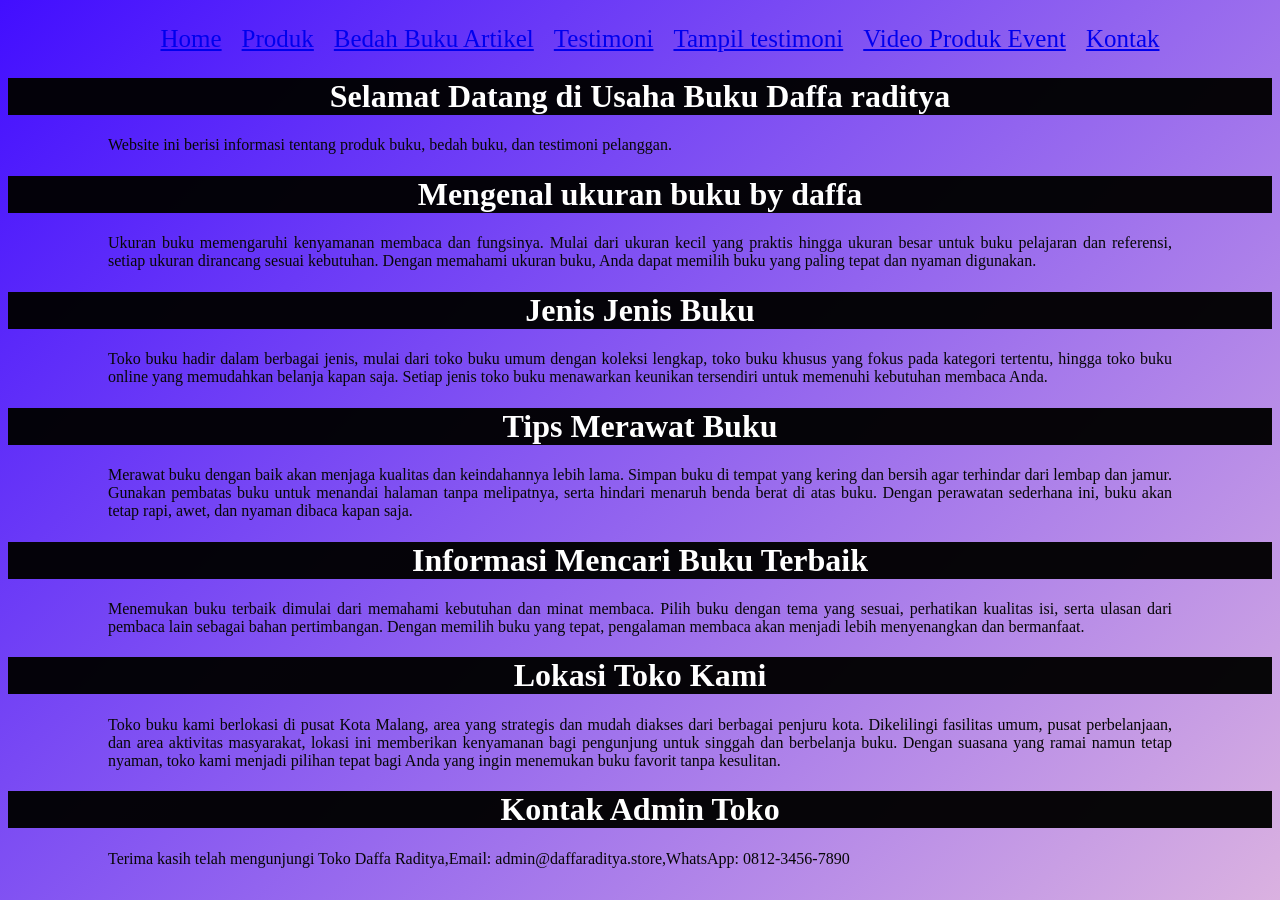
<file: Index.html>
<!DOCTYPE html>
<html lang="id">
<head>
<meta charset="UTF-8">
<meta name="viewport" content="width=device-width, initial-scale=1.0">
<title>Profile Usaha Buku Ferdyano</title>
<link rel ="stylesheet" href ="style.css"/>
<nav class="navbar">
  <ul>
   <li><a href="Index.html">Home</a></li>
    <li><a href="produk.html">Produk</a></li>
    <li><a href="Bedah Buku.html">Bedah Buku Artikel</a></li>
    <li><a href="Testimoni.html">Testimoni</a></li>
    <li><a href="Tampil Testimoni.html">Tampil testimoni</a></li>
    <li><a href="Video Produk Event.html">Video Produk Event</a></li>
    <li><a href="Kontak.html">Kontak</a></li>
  </ul>
</nav>
</head>
<body>
            <h1>Selamat Datang di Usaha Buku Daffa raditya</h1>
            <p>Website ini berisi informasi tentang produk buku, bedah buku, dan testimoni pelanggan.</p>
        <h1>Mengenal ukuran buku by daffa</h1>
        <p>Ukuran buku memengaruhi kenyamanan membaca dan fungsinya. Mulai dari ukuran kecil yang praktis hingga ukuran besar untuk buku pelajaran dan referensi, setiap ukuran dirancang sesuai kebutuhan. Dengan memahami ukuran buku, Anda dapat memilih buku yang paling tepat dan nyaman digunakan.  </p>
        <h1> Jenis Jenis Buku </h1>
        <p>Toko buku hadir dalam berbagai jenis, mulai dari toko buku umum dengan koleksi lengkap, toko buku khusus yang fokus pada kategori tertentu, hingga toko buku online yang memudahkan belanja kapan saja. Setiap jenis toko buku menawarkan keunikan tersendiri untuk memenuhi kebutuhan membaca Anda.  </p>
        <h1>Tips Merawat Buku</h1>
        <p>Merawat buku dengan baik akan menjaga kualitas dan keindahannya lebih lama. Simpan buku di tempat yang kering dan bersih agar terhindar dari lembap dan jamur. Gunakan pembatas buku untuk menandai halaman tanpa melipatnya, serta hindari menaruh benda berat di atas buku. Dengan perawatan sederhana ini, buku akan tetap rapi, awet, dan nyaman dibaca kapan saja.</p>
        <h1> Informasi Mencari Buku Terbaik </h1>
        <p>Menemukan buku terbaik dimulai dari memahami kebutuhan dan minat membaca. Pilih buku dengan tema yang sesuai, perhatikan kualitas isi, serta ulasan dari pembaca lain sebagai bahan pertimbangan. Dengan memilih buku yang tepat, pengalaman membaca akan menjadi lebih menyenangkan dan bermanfaat.</p>
        <h1>Lokasi Toko Kami</h1>
        <p>Toko buku kami berlokasi di pusat Kota Malang, area yang strategis dan mudah diakses dari berbagai penjuru kota. Dikelilingi fasilitas umum, pusat perbelanjaan, dan area aktivitas masyarakat, lokasi ini memberikan kenyamanan bagi pengunjung untuk singgah dan berbelanja buku. Dengan suasana yang ramai namun tetap nyaman, toko kami menjadi pilihan tepat bagi Anda yang ingin menemukan buku favorit tanpa kesulitan.</p>
        <h1>Kontak Admin Toko</h1>
        <p>Terima kasih telah mengunjungi Toko Daffa Raditya,Email: admin@daffaraditya.store,WhatsApp: 0812-3456-7890                        </p>
        </body>
        </html>
</file>
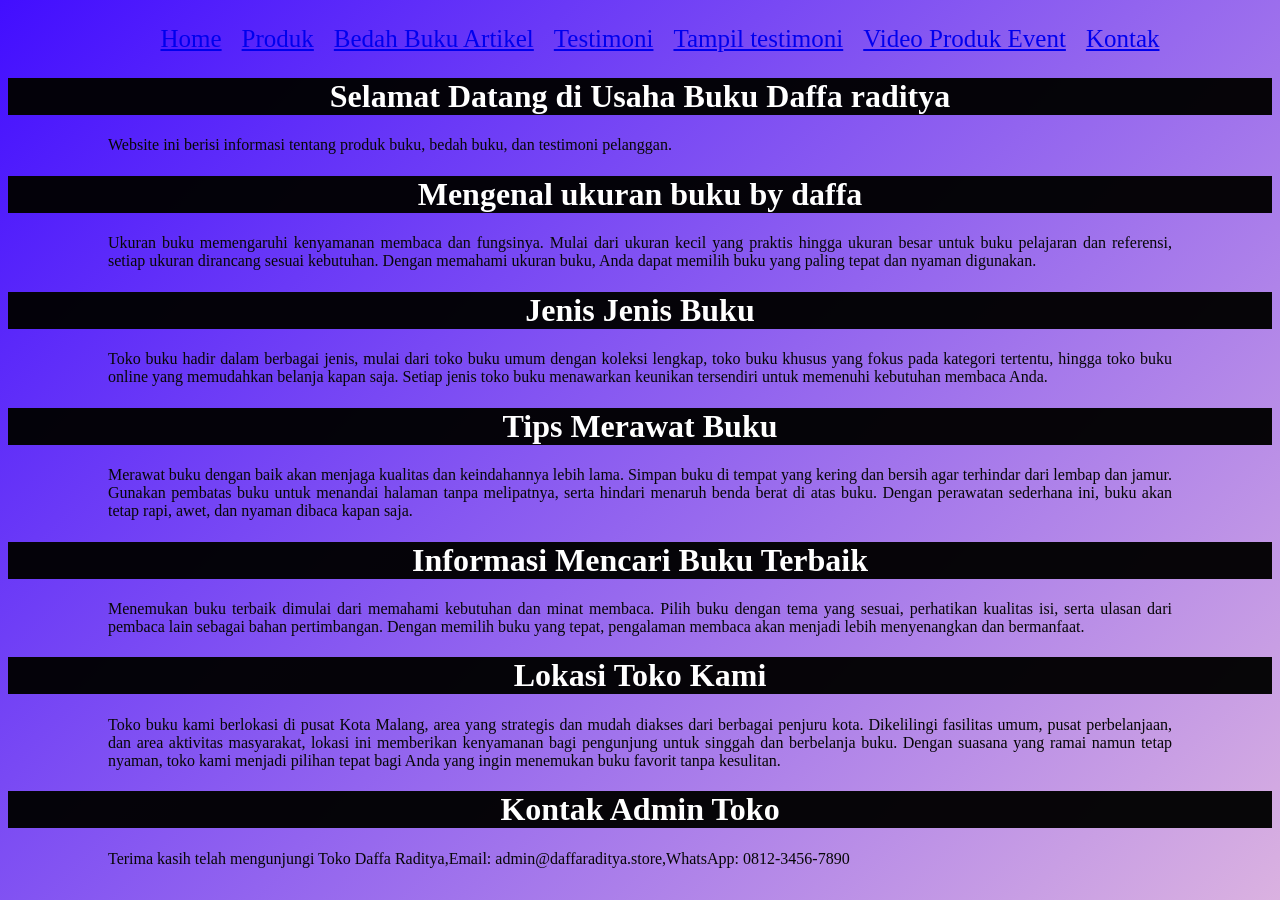
<file: index.html>
<!DOCTYPE html>
<html lang="id">
<head>
<meta charset="UTF-8">
<meta name="viewport" content="width=device-width, initial-scale=1.0">
<title>Profile Usaha Buku Ferdyano</title>
<link rel ="stylesheet" href ="style.css"/>
<nav class="navbar">
  <ul>
   <li><a href="index.html">Home</a></li>
    <li><a href="produk.html">Produk</a></li>
    <li><a href="Bedah Buku.html">Bedah Buku Artikel</a></li>
    <li><a href="Testimoni.html">Testimoni</a></li>
    <li><a href="Tampil Testimoni.html">Tampil testimoni</a></li>
    <li><a href="Video Produk Event.html">Video Produk Event</a></li>
    <li><a href="Kontak.html">Kontak</a></li>
  </ul>
</nav>
</head>
<body>
            <h1>Selamat Datang di Usaha Buku Daffa raditya</h1>
            <p>Website ini berisi informasi tentang produk buku, bedah buku, dan testimoni pelanggan.</p>
        <h1>Mengenal ukuran buku by daffa</h1>
        <p>Ukuran buku memengaruhi kenyamanan membaca dan fungsinya. Mulai dari ukuran kecil yang praktis hingga ukuran besar untuk buku pelajaran dan referensi, setiap ukuran dirancang sesuai kebutuhan. Dengan memahami ukuran buku, Anda dapat memilih buku yang paling tepat dan nyaman digunakan.  </p>
        <h1> Jenis Jenis Buku </h1>
        <p>Toko buku hadir dalam berbagai jenis, mulai dari toko buku umum dengan koleksi lengkap, toko buku khusus yang fokus pada kategori tertentu, hingga toko buku online yang memudahkan belanja kapan saja. Setiap jenis toko buku menawarkan keunikan tersendiri untuk memenuhi kebutuhan membaca Anda.  </p>
        <h1>Tips Merawat Buku</h1>
        <p>Merawat buku dengan baik akan menjaga kualitas dan keindahannya lebih lama. Simpan buku di tempat yang kering dan bersih agar terhindar dari lembap dan jamur. Gunakan pembatas buku untuk menandai halaman tanpa melipatnya, serta hindari menaruh benda berat di atas buku. Dengan perawatan sederhana ini, buku akan tetap rapi, awet, dan nyaman dibaca kapan saja.</p>
        <h1> Informasi Mencari Buku Terbaik </h1>
        <p>Menemukan buku terbaik dimulai dari memahami kebutuhan dan minat membaca. Pilih buku dengan tema yang sesuai, perhatikan kualitas isi, serta ulasan dari pembaca lain sebagai bahan pertimbangan. Dengan memilih buku yang tepat, pengalaman membaca akan menjadi lebih menyenangkan dan bermanfaat.</p>
        <h1>Lokasi Toko Kami</h1>
        <p>Toko buku kami berlokasi di pusat Kota Malang, area yang strategis dan mudah diakses dari berbagai penjuru kota. Dikelilingi fasilitas umum, pusat perbelanjaan, dan area aktivitas masyarakat, lokasi ini memberikan kenyamanan bagi pengunjung untuk singgah dan berbelanja buku. Dengan suasana yang ramai namun tetap nyaman, toko kami menjadi pilihan tepat bagi Anda yang ingin menemukan buku favorit tanpa kesulitan.</p>
        <h1>Kontak Admin Toko</h1>
        <p>Terima kasih telah mengunjungi Toko Daffa Raditya,Email: admin@daffaraditya.store,WhatsApp: 0812-3456-7890                        </p>
        </body>
        </html>
</file>
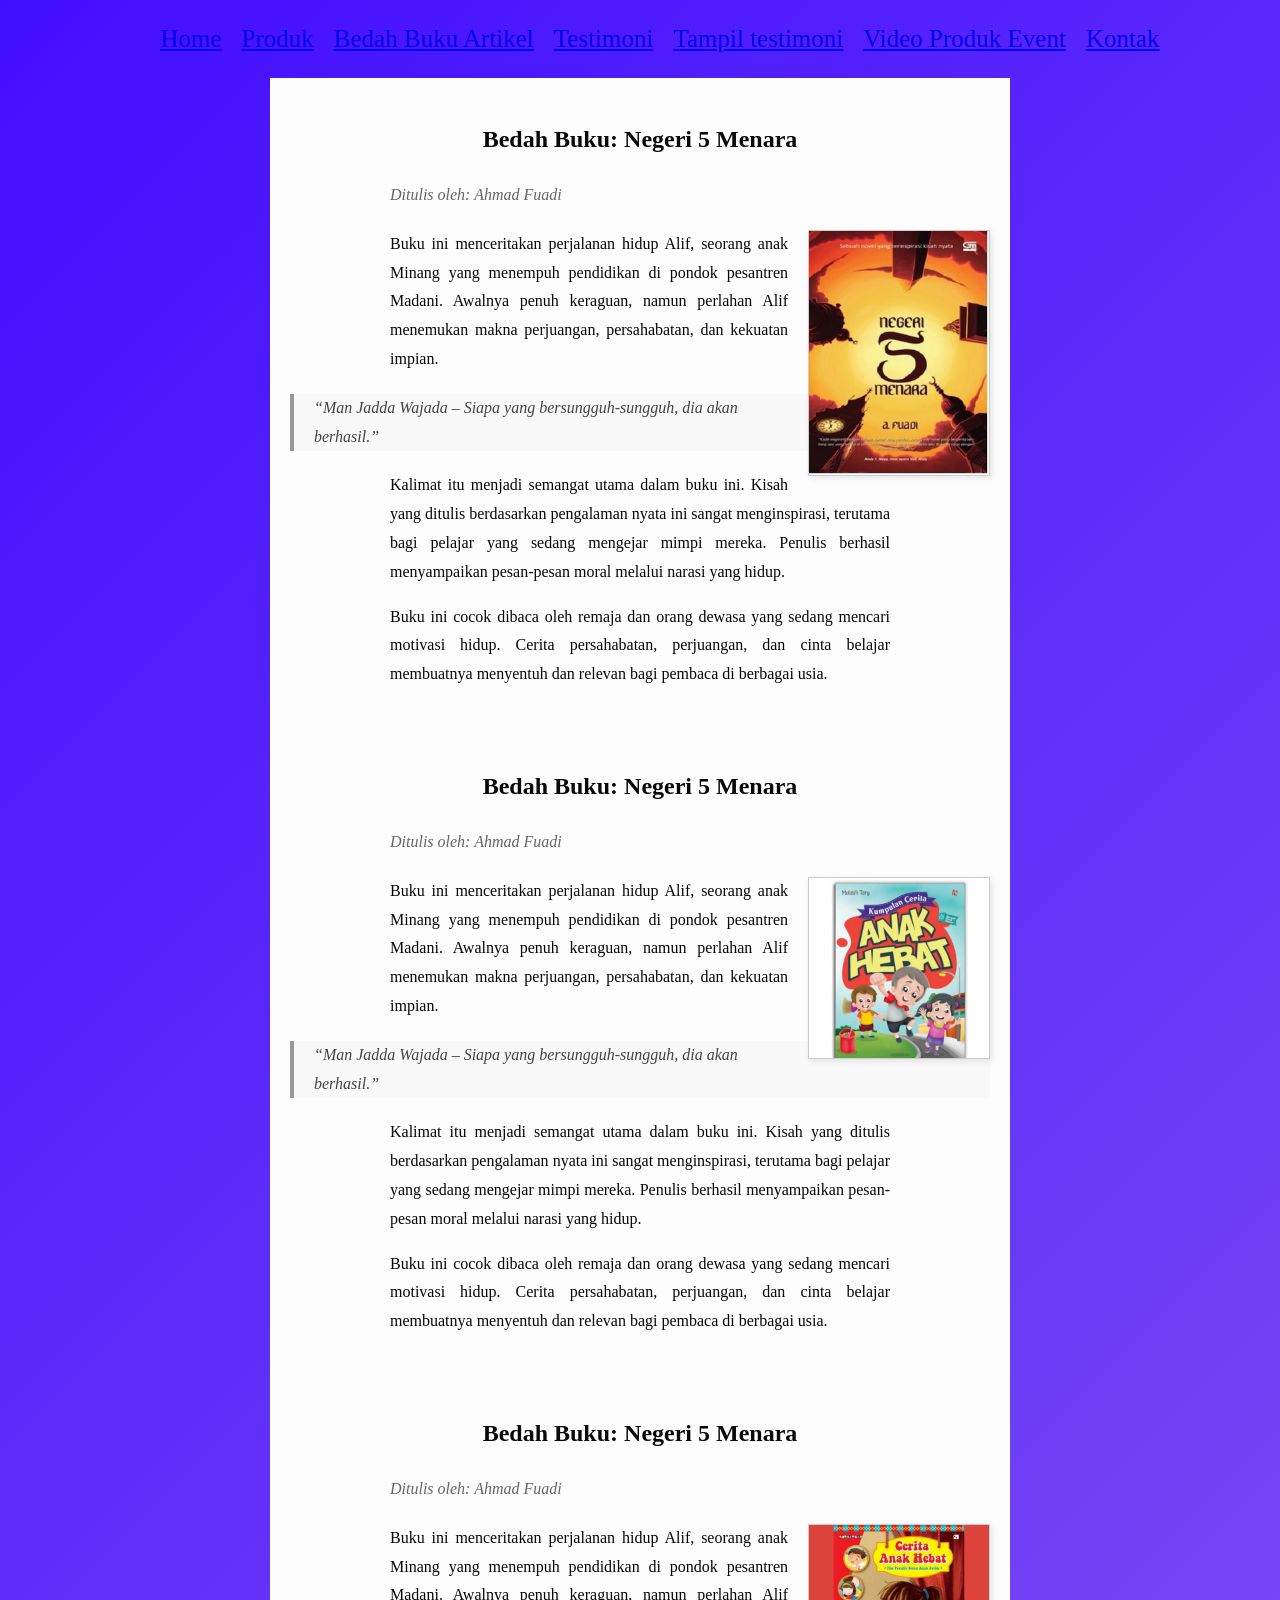
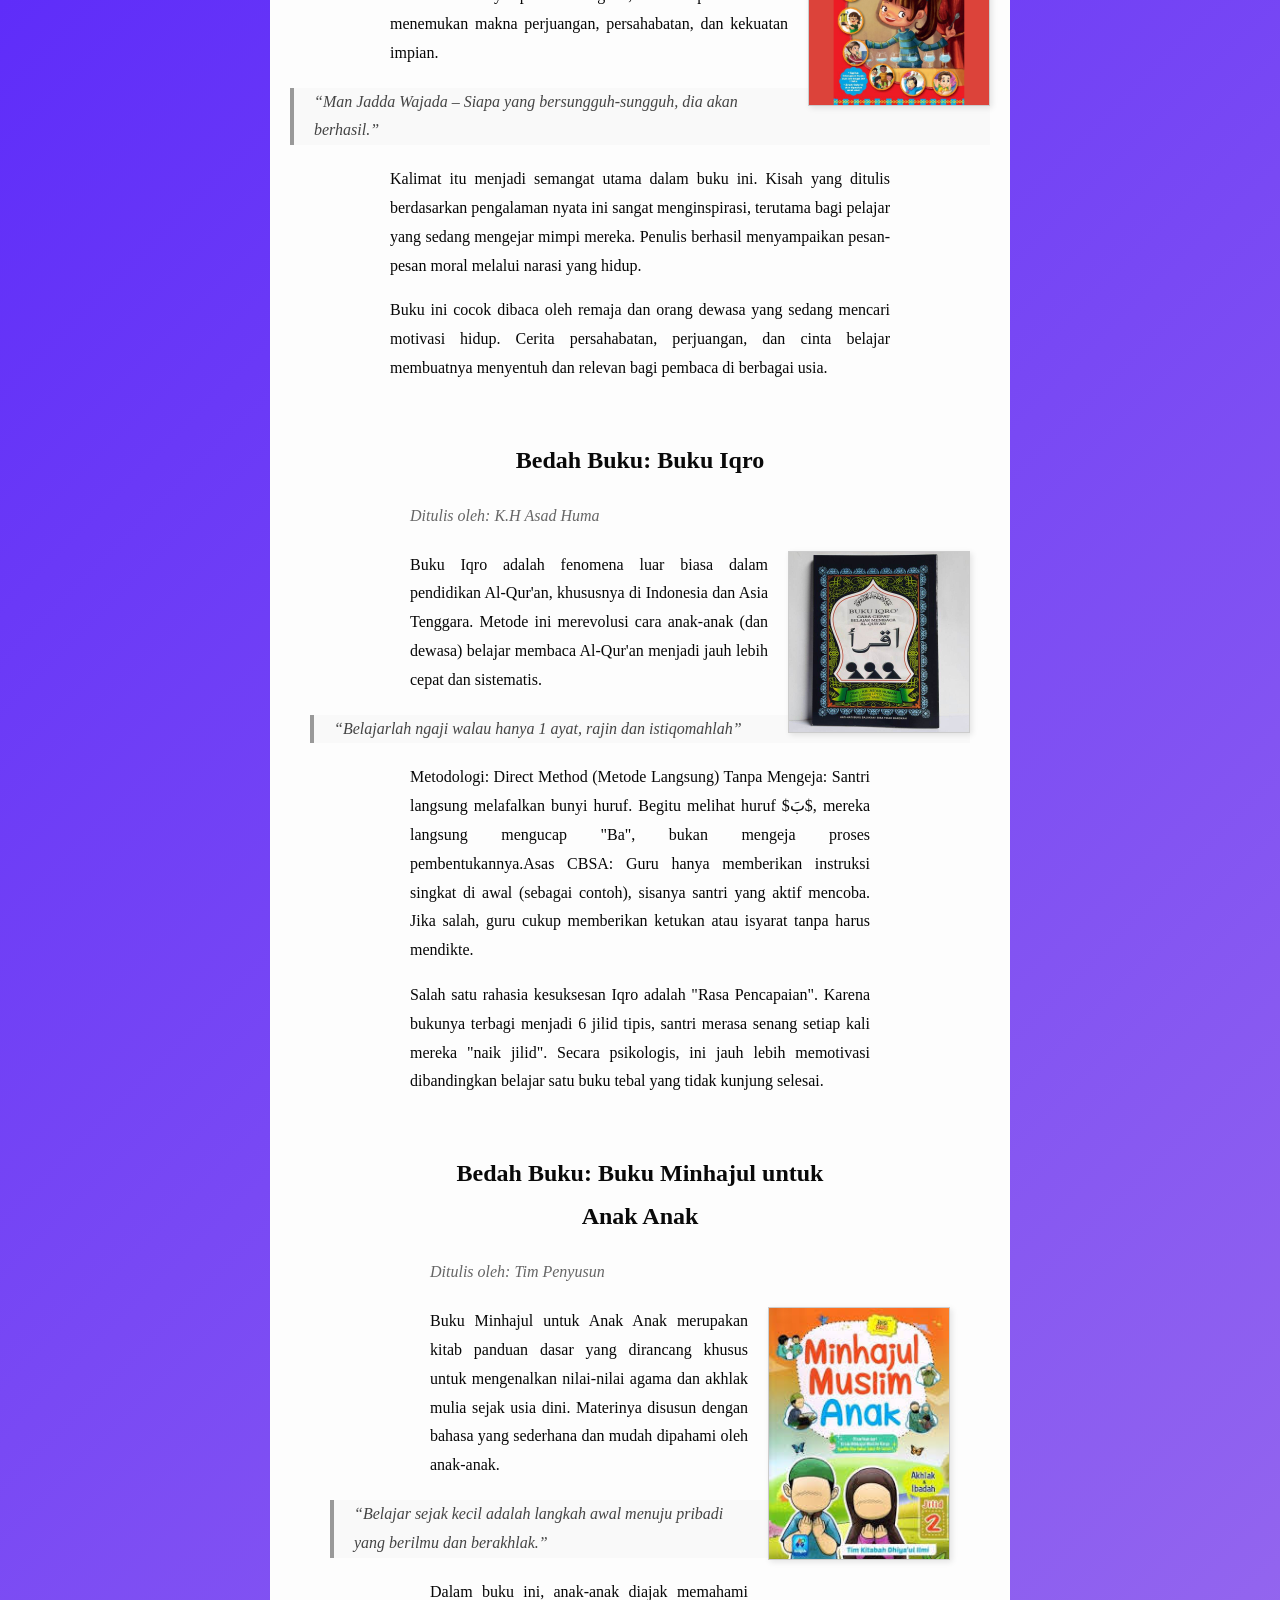
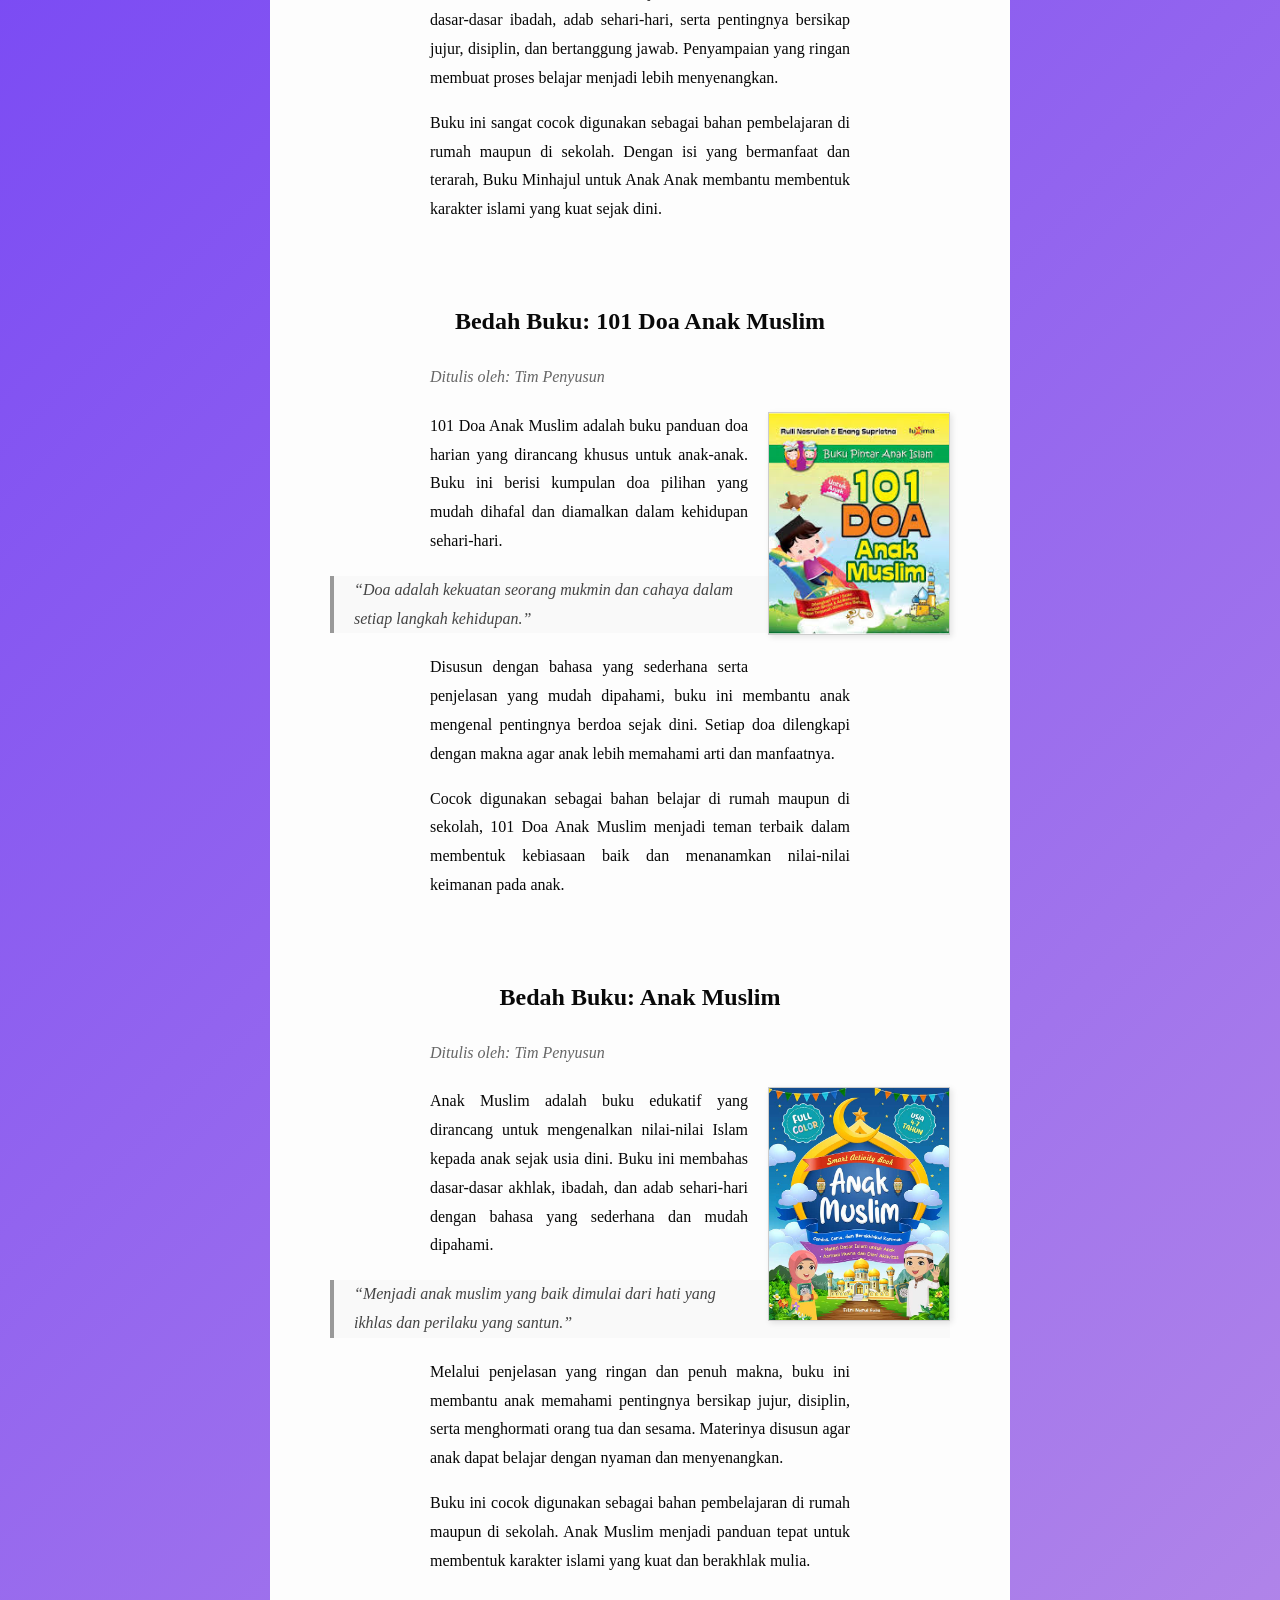
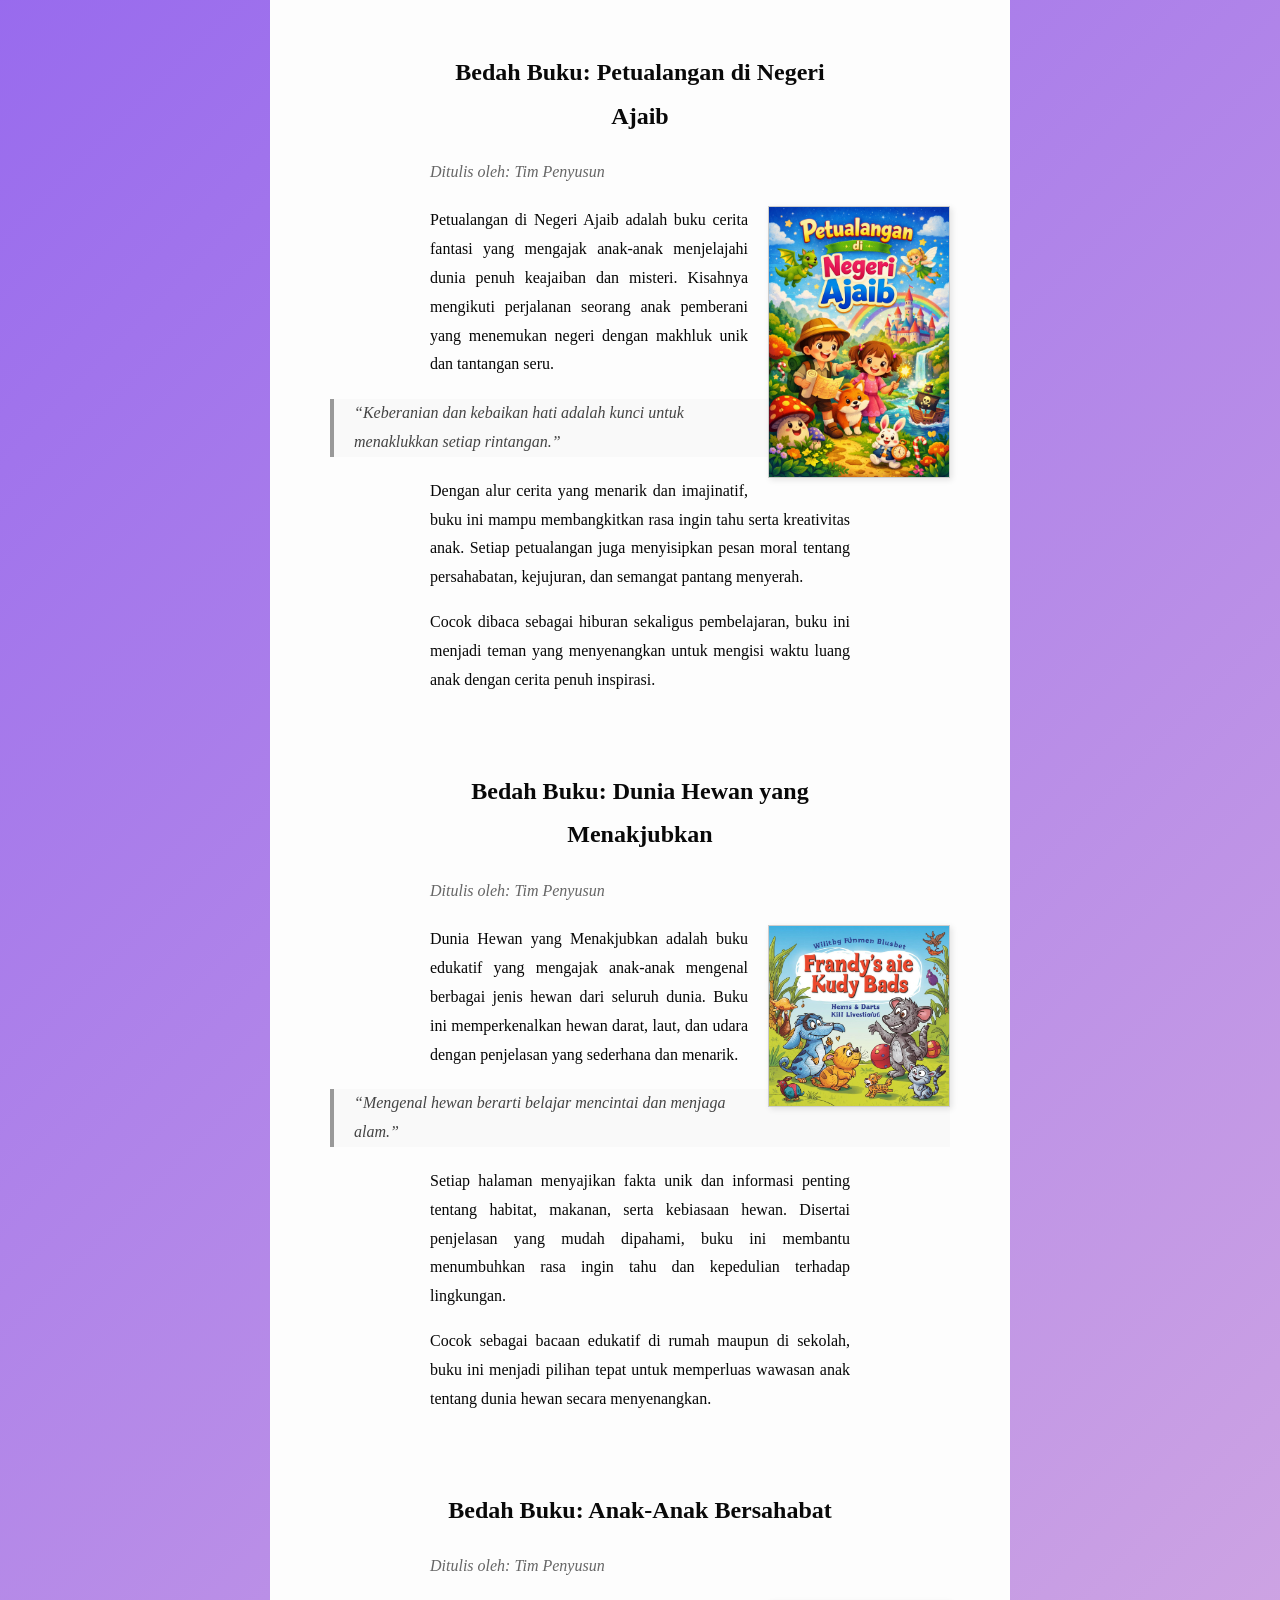
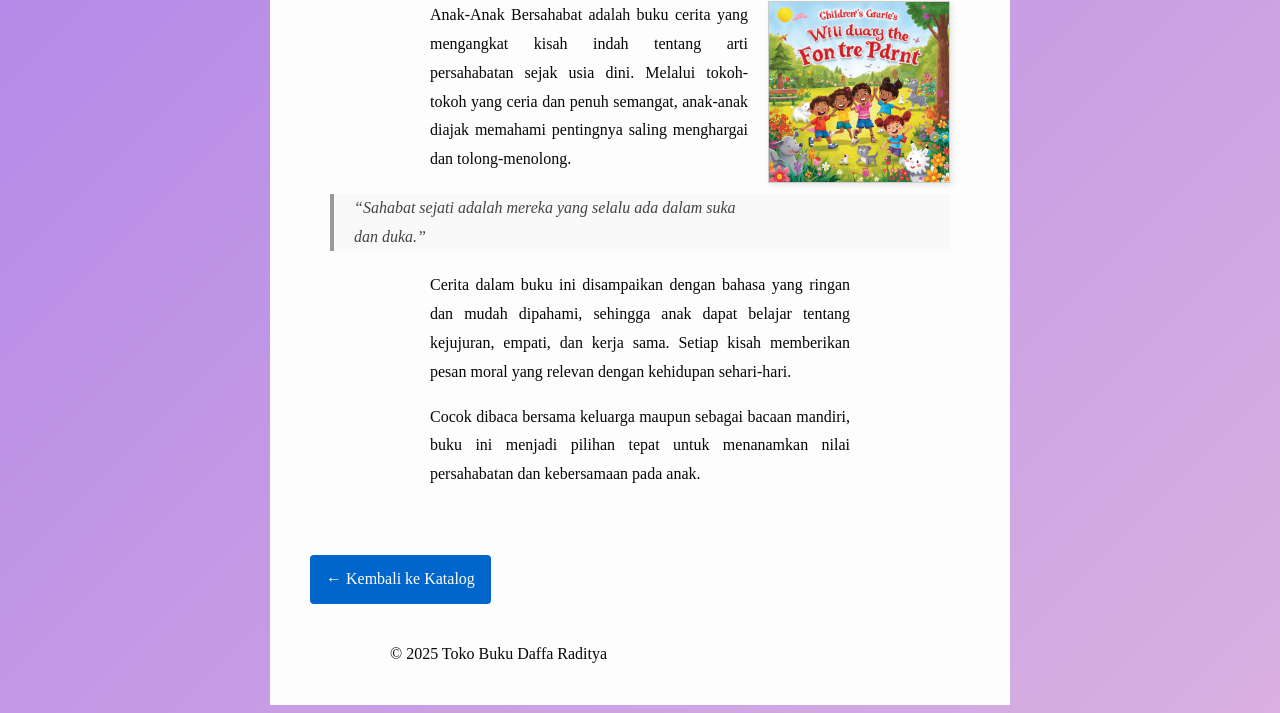
<file: Bedah Buku.html>
<!DOCTYPE html>
<html lang="id">
<head>
<meta charset="UTF-8">
<meta name="viewport" content="width=device-width, initial-scale=1.0">
<title>Profile Usaha Buku Ferdyano</title>
<link rel ="stylesheet" href ="style.css"/>
<nav class="navbar">
  <ul>
     <li><a href="Index.html">Home</a></li>
    <li><a href="produk.html">Produk</a></li>
    <li><a href="Bedah Buku.html">Bedah Buku Artikel</a></li>
    <li><a href="Testimoni.html">Testimoni</a></li>
    <li><a href="Tampil Testimoni.html">Tampil testimoni</a></li>
    <li><a href="Video Produk Event.html">Video Produk Event</a></li>
    <li><a href="Kontak.html">Kontak</a></li>
</nav>
</head>
<body>
<main class="artikel">
    <h2>Bedah Buku: Negeri 5 Menara</h2>
    <p class="penulis">Ditulis oleh: Ahmad Fuadi</p>

    <img src="images/Buku 5 Menara.jpg" alt="Sampul Negeri 5 Menara" class="sampul">

    <p>
      Buku ini menceritakan perjalanan hidup Alif, seorang anak Minang yang menempuh pendidikan di pondok pesantren Madani. 
      Awalnya penuh keraguan, namun perlahan Alif menemukan makna perjuangan, persahabatan, dan kekuatan impian.
    </p>

    <blockquote>
      “Man Jadda Wajada – Siapa yang bersungguh-sungguh, dia akan berhasil.”
    </blockquote>

    <p>
      Kalimat itu menjadi semangat utama dalam buku ini. Kisah yang ditulis berdasarkan pengalaman nyata ini sangat menginspirasi, 
      terutama bagi pelajar yang sedang mengejar mimpi mereka. Penulis berhasil menyampaikan pesan-pesan moral melalui narasi yang hidup.
    </p>

    <p>
      Buku ini cocok dibaca oleh remaja dan orang dewasa yang sedang mencari motivasi hidup. Cerita persahabatan, perjuangan, dan cinta belajar
      membuatnya menyentuh dan relevan bagi pembaca di berbagai usia.
      </p>

  </main>

  <main class="artikel">
    <h2>Bedah Buku: Negeri 5 Menara</h2>
    <p class="penulis">Ditulis oleh: Ahmad Fuadi</p>

    <img src="images/Buku Gambar Anak 4.png" alt="Sampul Negeri 5 Menara" class="sampul">

    <p>
      Buku ini menceritakan perjalanan hidup Alif, seorang anak Minang yang menempuh pendidikan di pondok pesantren Madani. 
      Awalnya penuh keraguan, namun perlahan Alif menemukan makna perjuangan, persahabatan, dan kekuatan impian.
    </p>

    <blockquote>
      “Man Jadda Wajada – Siapa yang bersungguh-sungguh, dia akan berhasil.”
    </blockquote>

    <p>
      Kalimat itu menjadi semangat utama dalam buku ini. Kisah yang ditulis berdasarkan pengalaman nyata ini sangat menginspirasi, 
      terutama bagi pelajar yang sedang mengejar mimpi mereka. Penulis berhasil menyampaikan pesan-pesan moral melalui narasi yang hidup.
    </p>

    <p>
      Buku ini cocok dibaca oleh remaja dan orang dewasa yang sedang mencari motivasi hidup. Cerita persahabatan, perjuangan, dan cinta belajar
      membuatnya menyentuh dan relevan bagi pembaca di berbagai usia.
    </p>

  </main>
  <main class="artikel">
    <h2>Bedah Buku: Negeri 5 Menara</h2>
    <p class="penulis">Ditulis oleh: Ahmad Fuadi</p>

    <img src="images/Buku Gambar Anak 5.png" alt="Sampul Negeri 5 Menara" class="sampul">

    <p>
      Buku ini menceritakan perjalanan hidup Alif, seorang anak Minang yang menempuh pendidikan di pondok pesantren Madani. 
      Awalnya penuh keraguan, namun perlahan Alif menemukan makna perjuangan, persahabatan, dan kekuatan impian.
    </p>

    <blockquote>
      “Man Jadda Wajada – Siapa yang bersungguh-sungguh, dia akan berhasil.”
    </blockquote>

    <p>
      Kalimat itu menjadi semangat utama dalam buku ini. Kisah yang ditulis berdasarkan pengalaman nyata ini sangat menginspirasi, 
      terutama bagi pelajar yang sedang mengejar mimpi mereka. Penulis berhasil menyampaikan pesan-pesan moral melalui narasi yang hidup.
    </p>

    <p>
      Buku ini cocok dibaca oleh remaja dan orang dewasa yang sedang mencari motivasi hidup. Cerita persahabatan, perjuangan, dan cinta belajar
      membuatnya menyentuh dan relevan bagi pembaca di berbagai usia.
    </p>


    <main class="artikel">
<h2>Bedah Buku: Buku Iqro</h2>
<p class="penulis">Ditulis oleh: K.H Asad Huma</p>
<img src="images/buku iqro.jpg" alt="Buku Iqro" class="sampul">
<p>
Buku Iqro adalah fenomena luar biasa dalam pendidikan Al-Qur'an,
khususnya di Indonesia dan Asia Tenggara. 
Metode ini merevolusi cara anak-anak (dan dewasa) 
belajar membaca Al-Qur'an menjadi jauh lebih cepat dan sistematis.
</p>
<blockquote>
“Belajarlah ngaji walau hanya 1 ayat, rajin dan istiqomahlah”
</blockquote>
<p>Metodologi: Direct Method (Metode Langsung)
    Tanpa Mengeja: Santri langsung melafalkan bunyi huruf. Begitu melihat huruf $بَ$, mereka langsung mengucap "Ba", 
    bukan mengeja proses pembentukannya.Asas CBSA: Guru hanya memberikan instruksi singkat di awal (sebagai contoh), 
    sisanya santri yang aktif mencoba. Jika salah, guru cukup memberikan ketukan atau isyarat tanpa harus mendikte.
</p>
<p>
Salah satu rahasia kesuksesan Iqro adalah "Rasa Pencapaian". 
Karena bukunya terbagi menjadi 6 jilid tipis, 
santri merasa senang setiap kali mereka "naik jilid". 
Secara psikologis, ini jauh lebih memotivasi 
dibandingkan belajar satu buku tebal yang tidak kunjung selesai.

<main class="artikel">
    <h2>Bedah Buku: Buku Minhajul untuk Anak Anak</h2>
    <p class="penulis">Ditulis oleh: Tim Penyusun</p>

    <img src="images/buku minhajul.jfif" alt="Sampul Buku Minhajul untuk Anak Anak" class="sampul">

    <p>
      Buku Minhajul untuk Anak Anak merupakan kitab panduan dasar yang dirancang khusus 
      untuk mengenalkan nilai-nilai agama dan akhlak mulia sejak usia dini. 
      Materinya disusun dengan bahasa yang sederhana dan mudah dipahami oleh anak-anak.
    </p>

    <blockquote>
      “Belajar sejak kecil adalah langkah awal menuju pribadi yang berilmu dan berakhlak.”
    </blockquote>

    <p>
      Dalam buku ini, anak-anak diajak memahami dasar-dasar ibadah, adab sehari-hari, 
      serta pentingnya bersikap jujur, disiplin, dan bertanggung jawab. 
      Penyampaian yang ringan membuat proses belajar menjadi lebih menyenangkan.
    </p>

    <p>
      Buku ini sangat cocok digunakan sebagai bahan pembelajaran di rumah maupun di sekolah. 
      Dengan isi yang bermanfaat dan terarah, Buku Minhajul untuk Anak Anak membantu membentuk 
      karakter islami yang kuat sejak dini.
    </p>
</main>
<main class="artikel">
    <h2>Bedah Buku: 101 Doa Anak Muslim</h2>
    <p class="penulis">Ditulis oleh: Tim Penyusun</p>

    <img src="images/Buku 101 doa.jfif" alt="Sampul 101 Doa Anak Muslim" class="sampul">

    <p>
      101 Doa Anak Muslim adalah buku panduan doa harian yang dirancang khusus untuk anak-anak. 
      Buku ini berisi kumpulan doa pilihan yang mudah dihafal dan diamalkan dalam kehidupan sehari-hari.
    </p>

    <blockquote>
      “Doa adalah kekuatan seorang mukmin dan cahaya dalam setiap langkah kehidupan.”
    </blockquote>

    <p>
      Disusun dengan bahasa yang sederhana serta penjelasan yang mudah dipahami, 
      buku ini membantu anak mengenal pentingnya berdoa sejak dini. 
      Setiap doa dilengkapi dengan makna agar anak lebih memahami arti dan manfaatnya.
    </p>

    <p>
      Cocok digunakan sebagai bahan belajar di rumah maupun di sekolah, 
      101 Doa Anak Muslim menjadi teman terbaik dalam membentuk kebiasaan baik 
      dan menanamkan nilai-nilai keimanan pada anak.
    </p>
</main>

<main class="artikel">
    <h2>Bedah Buku: Anak Muslim</h2>
    <p class="penulis">Ditulis oleh: Tim Penyusun</p>

    <img src="images/Buku anak muslim.jpg" alt="Sampul Anak Muslim" class="sampul">

    <p>
      Anak Muslim adalah buku edukatif yang dirancang untuk mengenalkan nilai-nilai Islam 
      kepada anak sejak usia dini. Buku ini membahas dasar-dasar akhlak, ibadah, dan adab 
      sehari-hari dengan bahasa yang sederhana dan mudah dipahami.
    </p>

    <blockquote>
      “Menjadi anak muslim yang baik dimulai dari hati yang ikhlas dan perilaku yang santun.”
    </blockquote>

    <p>
      Melalui penjelasan yang ringan dan penuh makna, buku ini membantu anak memahami 
      pentingnya bersikap jujur, disiplin, serta menghormati orang tua dan sesama. 
      Materinya disusun agar anak dapat belajar dengan nyaman dan menyenangkan.
    </p>

    <p>
      Buku ini cocok digunakan sebagai bahan pembelajaran di rumah maupun di sekolah. 
      Anak Muslim menjadi panduan tepat untuk membentuk karakter islami yang kuat dan berakhlak mulia.
    </p>
</main>

<main class="artikel">
    <h2>Bedah Buku: Petualangan di Negeri Ajaib</h2>
    <p class="penulis">Ditulis oleh: Tim Penyusun</p>

    <img src="images/ChatGPT Image Feb 2, 2026, 08_52_40 AM.png" alt="Sampul Petualangan di Negeri Ajaib" class="sampul">

    <p>
      Petualangan di Negeri Ajaib adalah buku cerita fantasi yang mengajak anak-anak 
      menjelajahi dunia penuh keajaiban dan misteri. Kisahnya mengikuti perjalanan seorang anak 
      pemberani yang menemukan negeri dengan makhluk unik dan tantangan seru.
    </p>

    <blockquote>
      “Keberanian dan kebaikan hati adalah kunci untuk menaklukkan setiap rintangan.”
    </blockquote>

    <p>
      Dengan alur cerita yang menarik dan imajinatif, buku ini mampu membangkitkan 
      rasa ingin tahu serta kreativitas anak. Setiap petualangan juga menyisipkan pesan moral 
      tentang persahabatan, kejujuran, dan semangat pantang menyerah.
    </p>

    <p>
      Cocok dibaca sebagai hiburan sekaligus pembelajaran, buku ini menjadi teman 
      yang menyenangkan untuk mengisi waktu luang anak dengan cerita penuh inspirasi.
    </p>
</main>

<main class="artikel">
    <h2>Bedah Buku: Dunia Hewan yang Menakjubkan</h2>
    <p class="penulis">Ditulis oleh: Tim Penyusun</p>

    <img src="images/sampul buku anak.jpg" alt="Sampul Dunia Hewan yang Menakjubkan" class="sampul">

    <p>
      Dunia Hewan yang Menakjubkan adalah buku edukatif yang mengajak anak-anak 
      mengenal berbagai jenis hewan dari seluruh dunia. Buku ini memperkenalkan 
      hewan darat, laut, dan udara dengan penjelasan yang sederhana dan menarik.
    </p>

    <blockquote>
      “Mengenal hewan berarti belajar mencintai dan menjaga alam.”
    </blockquote>

    <p>
      Setiap halaman menyajikan fakta unik dan informasi penting tentang habitat, 
      makanan, serta kebiasaan hewan. Disertai penjelasan yang mudah dipahami, 
      buku ini membantu menumbuhkan rasa ingin tahu dan kepedulian terhadap lingkungan.
    </p>

    <p>
      Cocok sebagai bacaan edukatif di rumah maupun di sekolah, buku ini menjadi 
      pilihan tepat untuk memperluas wawasan anak tentang dunia hewan secara menyenangkan.
    </p>
</main>

<main class="artikel">
    <h2>Bedah Buku: Anak-Anak Bersahabat</h2>
    <p class="penulis">Ditulis oleh: Tim Penyusun</p>

    <img src="images/sampul buku anak (2).jpg" alt="Sampul Anak-Anak Bersahabat" class="sampul">

    <p>
      Anak-Anak Bersahabat adalah buku cerita yang mengangkat kisah indah tentang arti 
      persahabatan sejak usia dini. Melalui tokoh-tokoh yang ceria dan penuh semangat, 
      anak-anak diajak memahami pentingnya saling menghargai dan tolong-menolong.
    </p>

    <blockquote>
      “Sahabat sejati adalah mereka yang selalu ada dalam suka dan duka.”
    </blockquote>

    <p>
      Cerita dalam buku ini disampaikan dengan bahasa yang ringan dan mudah dipahami, 
      sehingga anak dapat belajar tentang kejujuran, empati, dan kerja sama. 
      Setiap kisah memberikan pesan moral yang relevan dengan kehidupan sehari-hari.
    </p>

    <p>
      Cocok dibaca bersama keluarga maupun sebagai bacaan mandiri, buku ini menjadi 
      pilihan tepat untuk menanamkan nilai persahabatan dan kebersamaan pada anak.
    </p>
</main>



    <a href="produk.html" class="btn-kembali">← Kembali ke Katalog</a>
  </main>
  <footer>
    <p>&copy; 2025 Toko Buku Daffa Raditya</p>
  </footer>


</body>



</body>
</file>
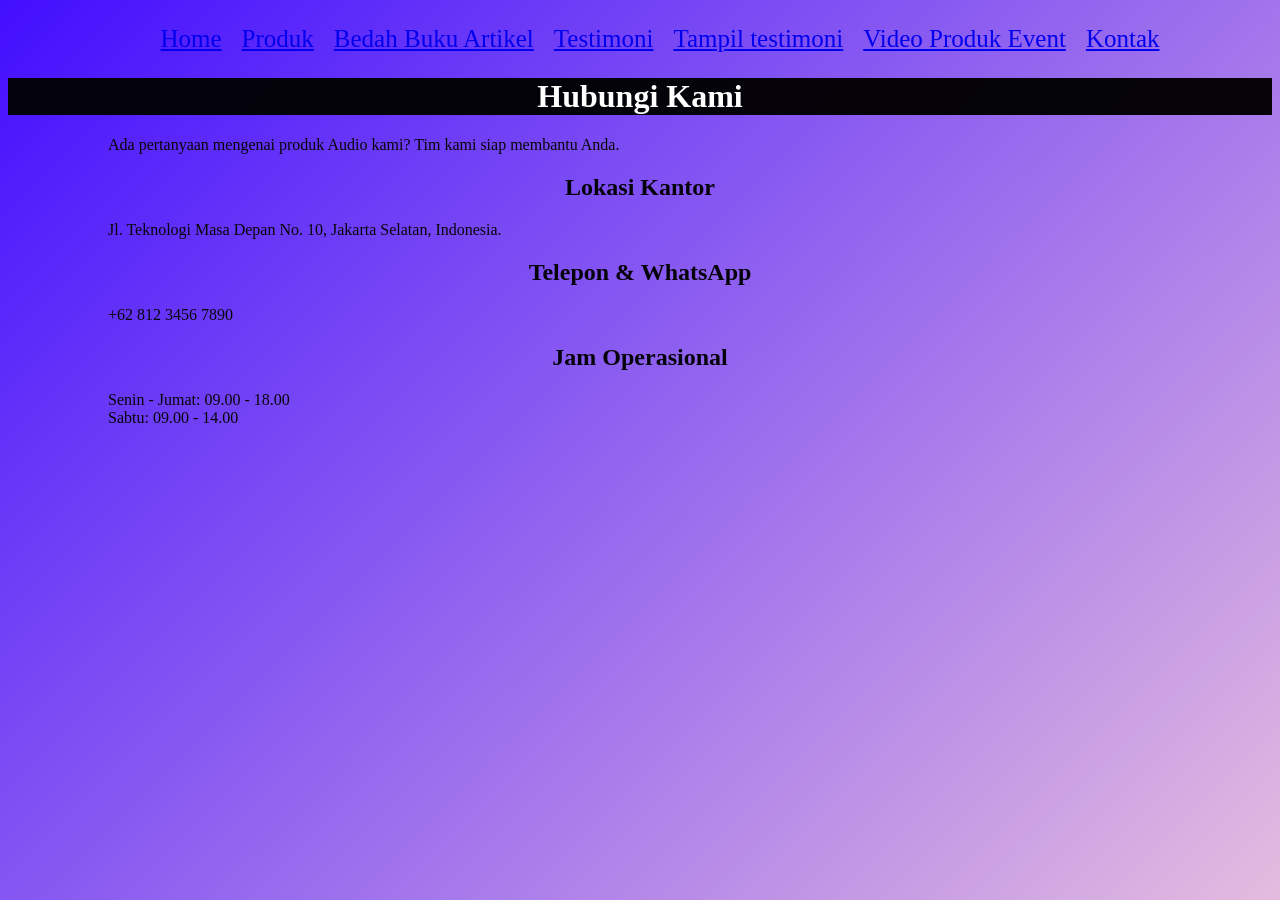
<file: Kontak.html>
<!DOCTYPE html>
<html lang="id">
<head>
<meta charset="UTF-8">
<meta name="viewport" content="width=device-width, initial-scale=1.0">
<title>Profile Usaha Buku Ferdyano</title>
<link rel ="stylesheet" href ="style.css"/>
<nav class="navbar">
  <ul>
      <li><a href="Index.html">Home</a></li>
    <li><a href="produk.html">Produk</a></li>
    <li><a href="Bedah Buku.html">Bedah Buku Artikel</a></li>
    <li><a href="Testimoni.html">Testimoni</a></li>
    <li><a href="Tampil Testimoni.html">Tampil testimoni</a></li>
    <li><a href="Video Produk Event.html">Video Produk Event</a></li>
    <li><a href="Kontak.html">Kontak</a></li>
  </ul>
</nav>
</head>
<body>
    <div class="contact-wrapper">
    <div class="contact-header">
        <h1>Hubungi Kami</h1>
        <p>Ada pertanyaan mengenai produk Audio kami? Tim kami siap membantu Anda.</p>
    </div>

    <div class="contact-grid">
        <div class="info-side">
            <div class="info-box">
                <i class="fas fa-location-dot"></i>
                <div>
                    <h2>Lokasi Kantor</h2>
                    <p>Jl. Teknologi Masa Depan No. 10, Jakarta Selatan, Indonesia.</p>
                </div>
            </div>

            <div class="info-box">
                <i class="fas fa-phone"></i>
                <div>
                    <h2>Telepon & WhatsApp</h2>
                    <p>+62 812 3456 7890</p>
                </div>
            </div>

            <div class="info-box">
                <i class="fas fa-clock"></i>
                <div>
                    <h2>Jam Operasional</h2>
                    <p>Senin - Jumat: 09.00 - 18.00<br>Sabtu: 09.00 - 14.00</p>
                </div>
            </div>

            <div class="social-icons">
                <a href="#"><i class="fab fa-instagram"></i></a>
                <a href="#"><i class="fab fa-facebook"></i></a>
                <a href="#"><i class="fab fa-linkedin"></i></a>
                <a href="#"><i class="fab fa-youtube"></i></a>
            </div>
        </div>

    <div class="map-container">
        <iframe src="https://www.google.com/maps/embed?pb=!1m18!1m12!1m3!1d3966.29!2d106.81!3d-6.22!2m3!1f0!2f0!3f0!3m2!1i1024!2i768!4f13.1!3m3!1m2!1s0x0%3A0x0!2zNsKwMTMnMTIuMCJTIDEwNiw0OCc0MC4wIkU!5e0!3m2!1sid!2sid!4v123456789" width="100%" height="300" style="border:0;" allowfullscreen="" loading="lazy"></iframe>
    </div>
</div>
</body>
</file>
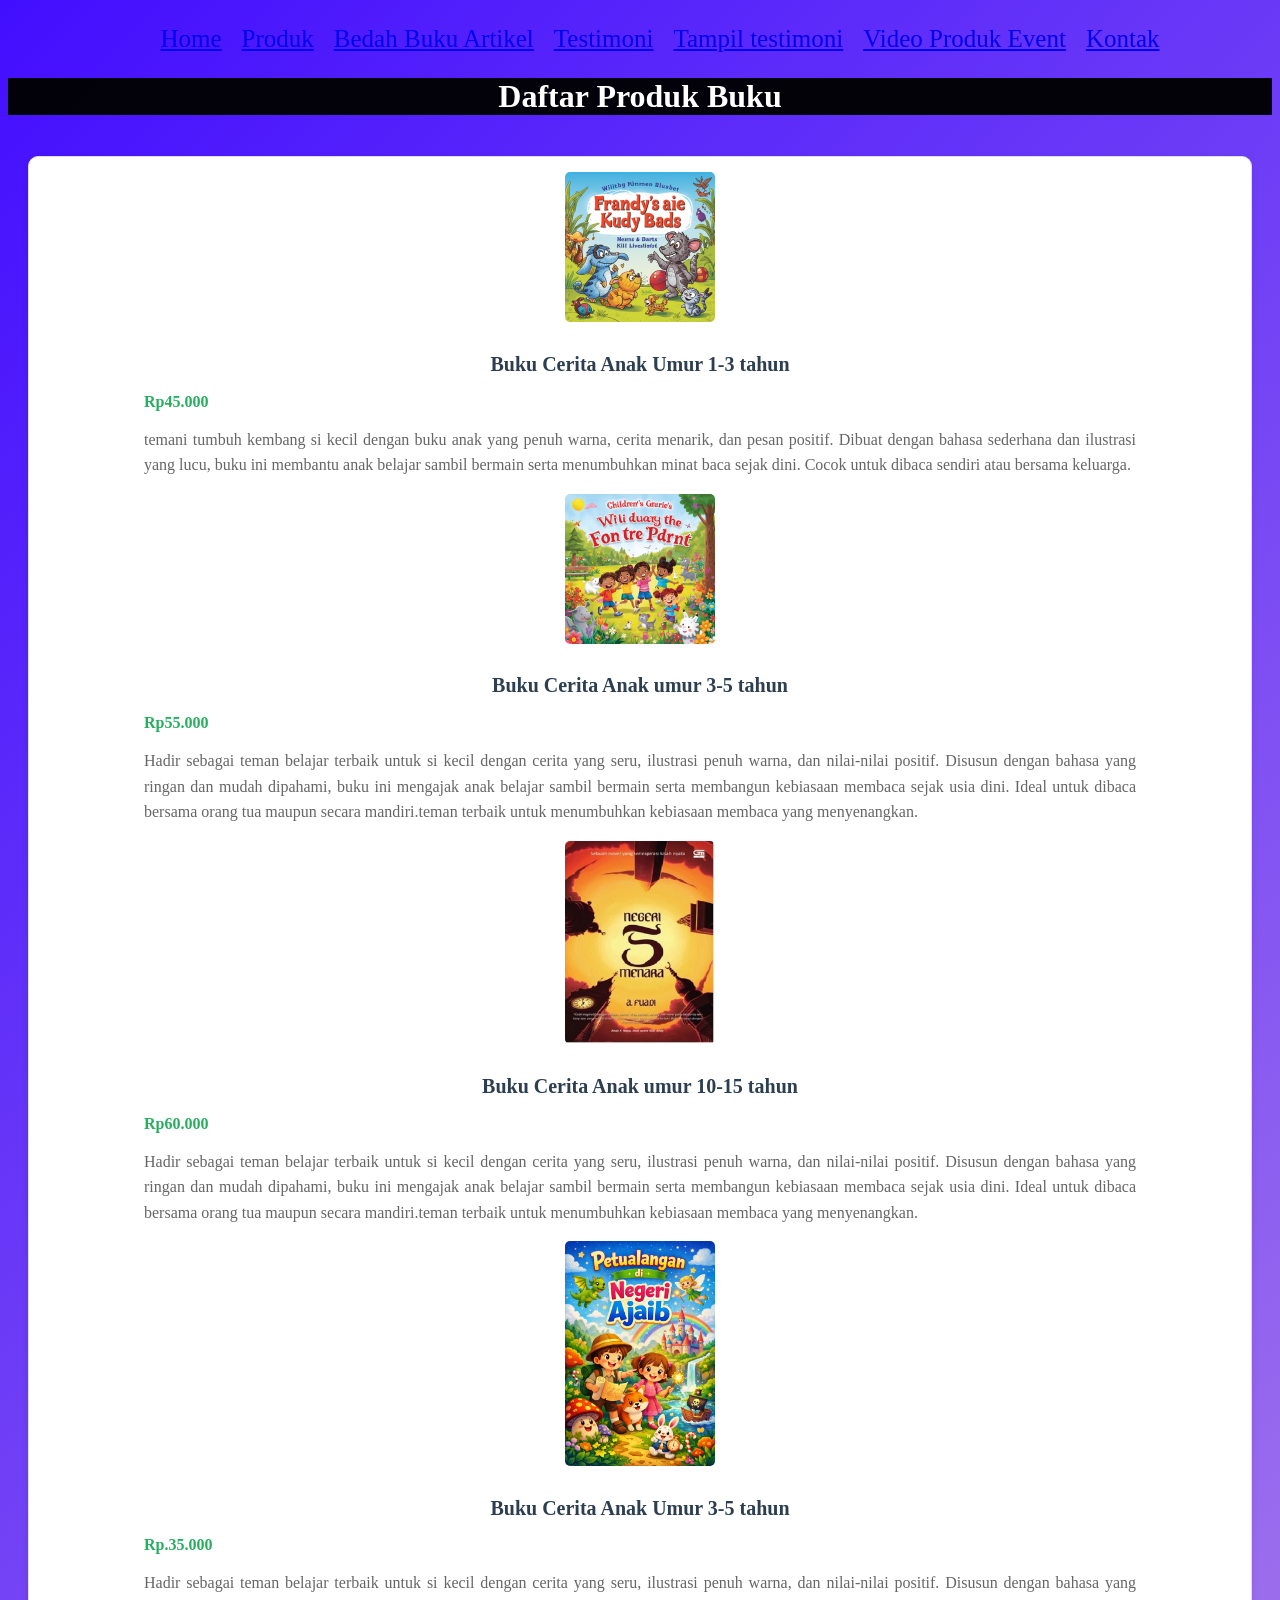
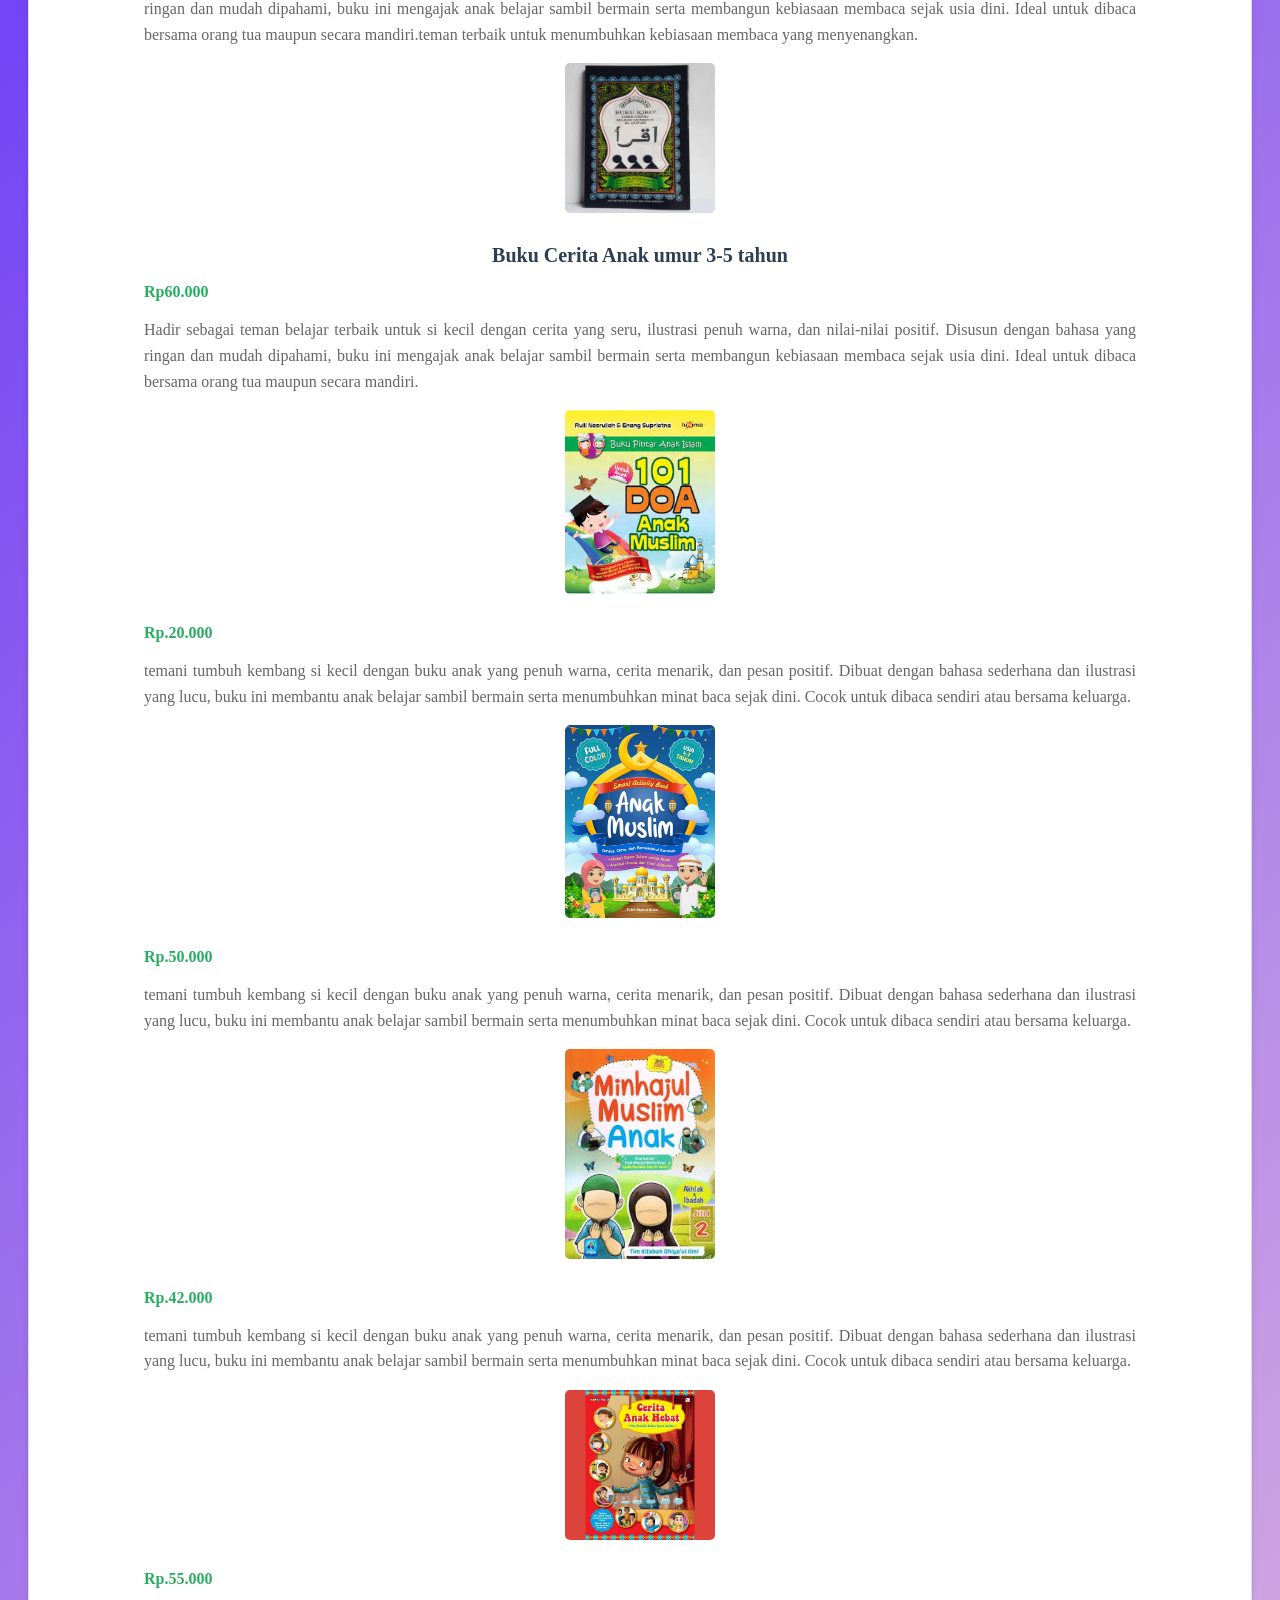
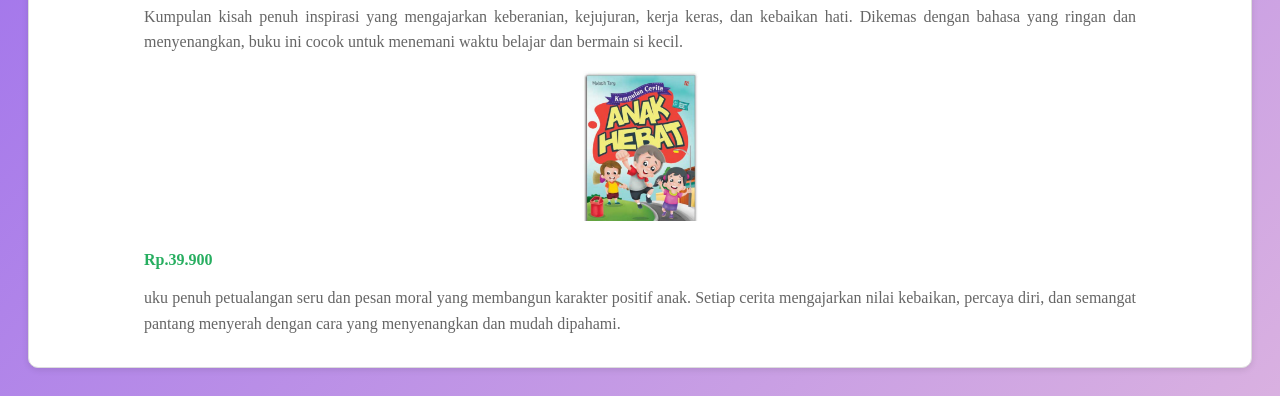
<file: produk.html>
<!DOCTYPE html>
<html lang="id">
<head>
<meta charset="UTF-8">
<meta name="viewport" content="width=device-width, initial-scale=1.0">
<title>Profile Usaha Buku Ferdyano</title>
<link rel ="stylesheet" href ="style.css"/>
<nav class="navbar">
  <ul>
    <li><a href="Index.html">Home</a></li>
    <li><a href="produk.html">Produk</a></li>
    <li><a href="Bedah Buku.html">Bedah Buku Artikel</a></li>
    <li><a href="Testimoni.html">Testimoni</a></li>
    <li><a href="Tampil Testimoni.html">Tampil testimoni</a></li>
    <li><a href="Video Produk Event.html">Video Produk Event</a></li>
    <li><a href="Kontak.html">Kontak</a></li>
  </ul>
</nav>
</head>

<body>
<h1>Daftar Produk Buku</h1>
<section class="daftar-produk">
<div class="produk">
<img src="images/sampul buku anak.jpg" alt ="buku 1"/>
<h2>Buku Cerita Anak Umur 1-3 tahun </h2>
<p class="harga">Rp45.000</p>
<p class="deskripsi">temani tumbuh kembang si kecil dengan buku anak yang penuh warna, cerita menarik, dan pesan positif. Dibuat dengan bahasa sederhana dan ilustrasi yang lucu, buku ini membantu anak belajar sambil bermain serta menumbuhkan minat baca sejak dini. Cocok untuk dibaca sendiri atau bersama keluarga.</p>
<img src="images/sampul buku anak (2).jpg" alt="book 2"/>
<h2>Buku Cerita Anak umur 3-5 tahun</h2>
<p class="harga">Rp55.000</p>
<p class="deskripsi">Hadir sebagai teman belajar terbaik untuk si kecil dengan cerita yang seru, ilustrasi penuh warna, dan nilai-nilai positif. Disusun dengan bahasa yang ringan dan mudah dipahami, buku ini mengajak anak belajar sambil bermain serta membangun kebiasaan membaca sejak usia dini. Ideal untuk dibaca bersama orang tua maupun secara mandiri.teman terbaik untuk menumbuhkan kebiasaan membaca yang menyenangkan.</p>
<img src="images/Buku 5 Menara.jpg" alt="book 2"/>
<h2>Buku Cerita Anak umur 10-15 tahun</h2>
<p class="harga">Rp60.000</p>
<p class="deskripsi">Hadir sebagai teman belajar terbaik untuk si kecil dengan cerita yang seru, ilustrasi penuh warna, dan nilai-nilai positif. Disusun dengan bahasa yang ringan dan mudah dipahami, buku ini mengajak anak belajar sambil bermain serta membangun kebiasaan membaca sejak usia dini. Ideal untuk dibaca bersama orang tua maupun secara mandiri.teman terbaik untuk menumbuhkan kebiasaan membaca yang menyenangkan.</p>
<img src="images/ChatGPT Image Feb 2, 2026, 08_52_40 AM.png" alt="book 2"/>
<h2>Buku Cerita Anak Umur 3-5 tahun</h2>
<p class="harga">Rp.35.000</p>
<p class="deskripsi">Hadir sebagai teman belajar terbaik untuk si kecil dengan cerita yang seru, ilustrasi penuh warna, dan nilai-nilai positif. Disusun dengan bahasa yang ringan dan mudah dipahami, buku ini mengajak anak belajar sambil bermain serta membangun kebiasaan membaca sejak usia dini. Ideal untuk dibaca bersama orang tua maupun secara mandiri.teman terbaik untuk menumbuhkan kebiasaan membaca yang menyenangkan.</p>
<img src="images/buku iqro.jpg" alt="book 2"/>
<h2>Buku Cerita Anak umur 3-5 tahun</h2>
<p class="harga">Rp60.000</p>
<p class="deskripsi">Hadir sebagai teman belajar terbaik untuk si kecil dengan cerita yang seru, ilustrasi penuh warna, dan nilai-nilai positif. Disusun dengan bahasa yang ringan dan mudah dipahami, buku ini mengajak anak belajar sambil bermain serta membangun kebiasaan membaca sejak usia dini. Ideal untuk dibaca bersama orang tua maupun secara mandiri.</p>
<img src="images/Buku 101 doa.jfif" alt="book 2"/>
<p class="harga">Rp.20.000</p>
<p class="deskripsi">temani tumbuh kembang si kecil dengan buku anak yang penuh warna, cerita menarik, dan pesan positif. Dibuat dengan bahasa sederhana dan ilustrasi yang lucu, buku ini membantu anak belajar sambil bermain serta menumbuhkan minat baca sejak dini. Cocok untuk dibaca sendiri atau bersama keluarga.</p>
<img src="images/Buku anak muslim.jpg" alt="book 2"/>
<p class="harga">Rp.50.000</p>
<p class="deskripsi">temani tumbuh kembang si kecil dengan buku anak yang penuh warna, cerita menarik, dan pesan positif. Dibuat dengan bahasa sederhana dan ilustrasi yang lucu, buku ini membantu anak belajar sambil bermain serta menumbuhkan minat baca sejak dini. Cocok untuk dibaca sendiri atau bersama keluarga.</p>
<img src="images/buku minhajul.jfif" alt="book 2"/>
<p class="harga">Rp.42.000</p>
<p class="deskripsi">temani tumbuh kembang si kecil dengan buku anak yang penuh warna, cerita menarik, dan pesan positif. Dibuat dengan bahasa sederhana dan ilustrasi yang lucu, buku ini membantu anak belajar sambil bermain serta menumbuhkan minat baca sejak dini. Cocok untuk dibaca sendiri atau bersama keluarga.</p>
<img src="images/Buku Gambar Anak 5.png" alt="book 2"/>
<p class="harga">Rp.55.000</p>
<p class="deskripsi">Kumpulan kisah penuh inspirasi yang mengajarkan keberanian, kejujuran, kerja keras, dan kebaikan hati. Dikemas dengan bahasa yang ringan dan menyenangkan, buku ini cocok untuk menemani waktu belajar dan bermain si kecil.</p>
<img src="images/Buku Gambar Anak 4.png" alt="book 2"/>
<p class="harga">Rp.39.900</p>
<p class="deskripsi">uku penuh petualangan seru dan pesan moral yang membangun karakter positif anak. Setiap cerita mengajarkan nilai kebaikan, percaya diri, dan semangat pantang menyerah dengan cara yang menyenangkan dan mudah dipahami.</p>





</div>
</body>
</file>
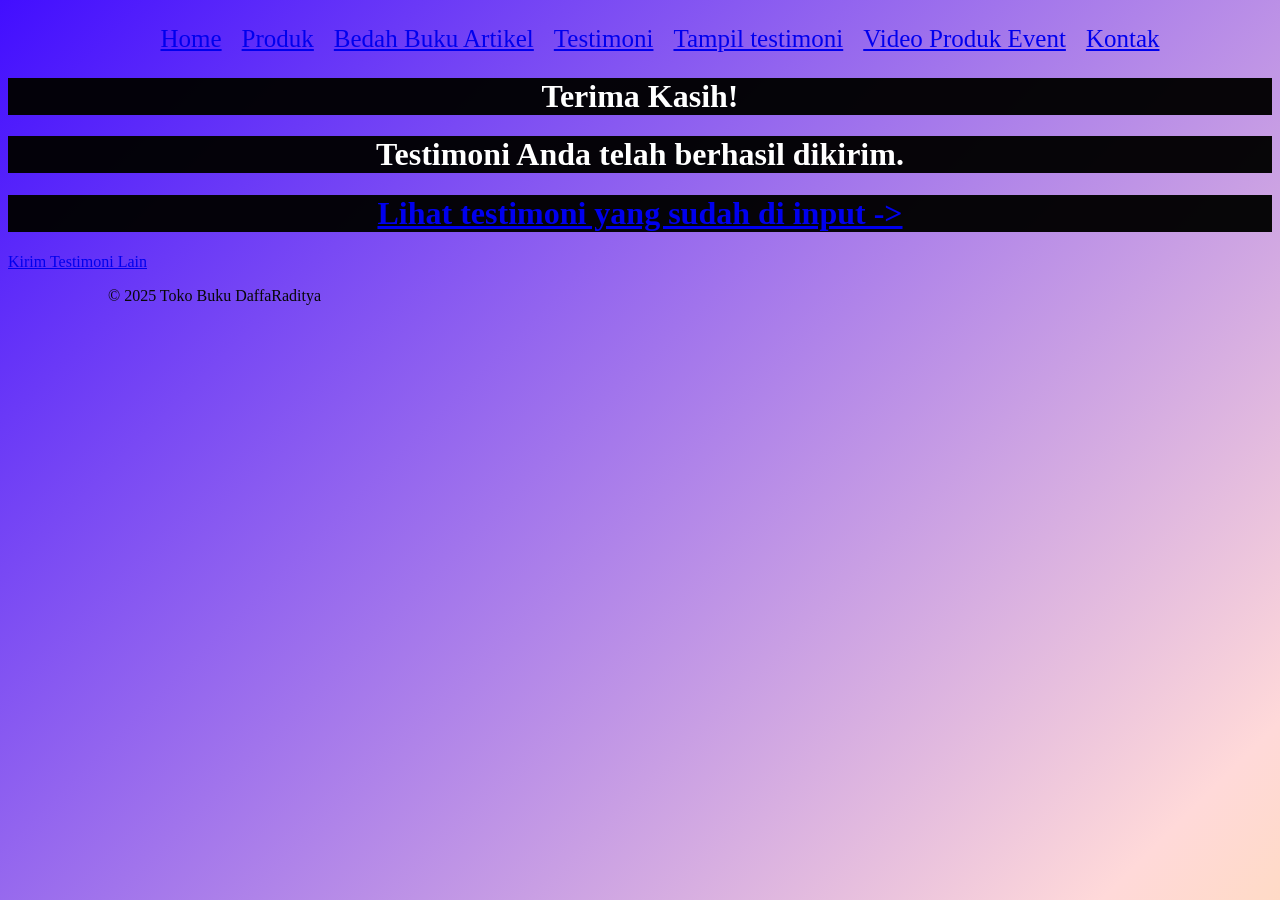
<file: Proses Testimoni.html>
<!DOCTYPE html>
<html lang="id">
<head>
<meta charset="UTF-8">
<meta name="viewport" content="width=device-width, initial-scale=1.0">
<title>Profile Usaha Buku Ferdyano</title>
<link rel ="stylesheet" href ="style.css"/>
<nav class="navbar">
  <ul>
   <li><a href="Index.html">Home</a></li>
    <li><a href="produk.html">Produk</a></li>
    <li><a href="Bedah Buku.html">Bedah Buku Artikel</a></li>
    <li><a href="Testimoni.html">Testimoni</a></li>
    <li><a href="Tampil Testimoni.html">Tampil testimoni</a></li>
    <li><a href="Video Produk Event.html">Video Produk Event</a></li>
    <li><a href="Kontak.html">Kontak</a></li>
  </ul>
</nav>
</head>
<body>

<main class="konfirmasi">
    <h1>Terima Kasih!</h1>
    <h1> Testimoni Anda telah berhasil dikirim.</h1>
    <h1><a  href="Tampil Testimoni.html">Lihat testimoni yang sudah di input -> </a></h1>
    <section class="testimoni-terkirim"></section>
    <a href="testimoni.html">Kirim Testimoni Lain</a>
</main>

<footer>
    <p>&copy; 2025 Toko Buku DaffaRaditya </p>
</footer>
</body>
</html>
</file>
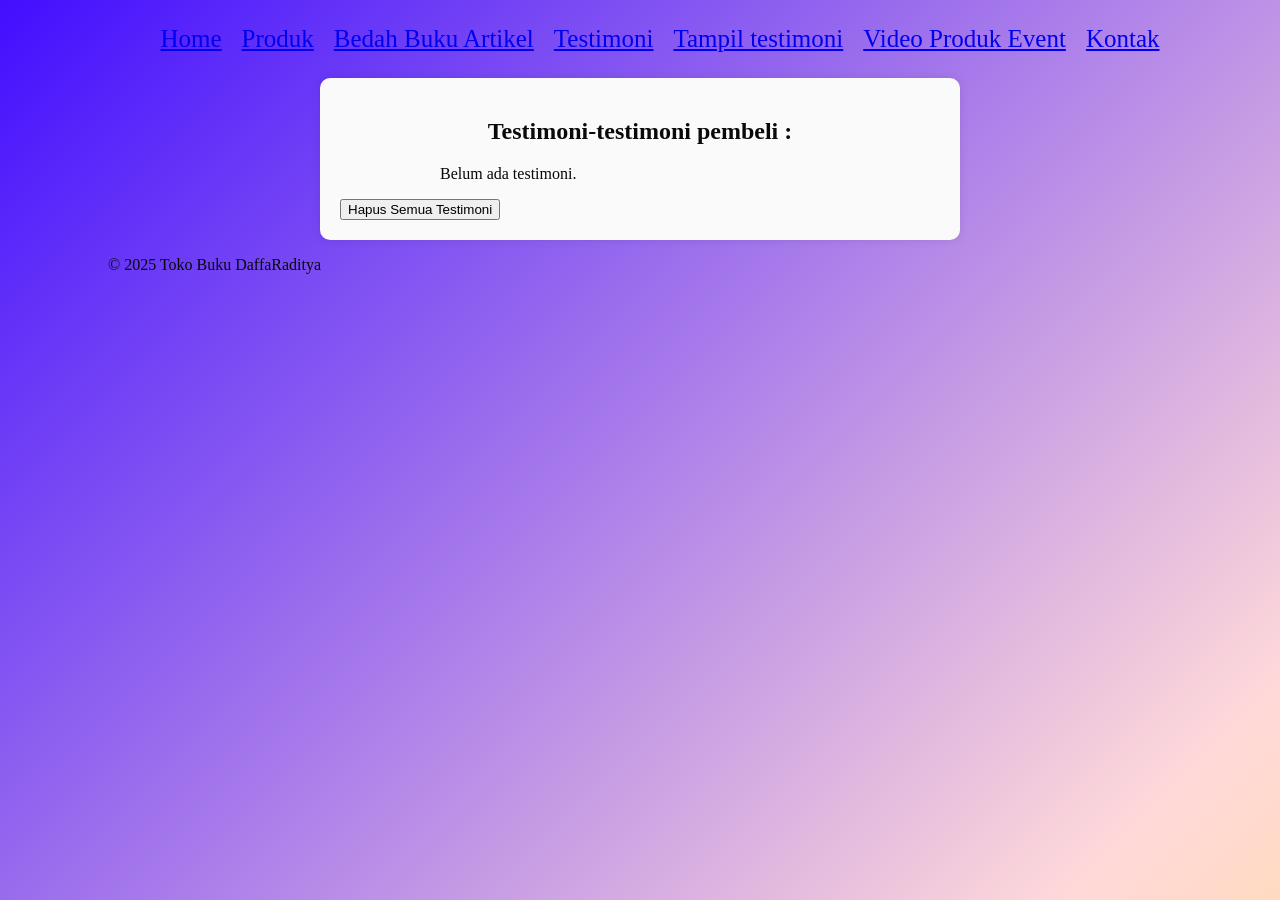
<file: Tampil Testimoni.html>
<!DOCTYPE html>
<html lang="id">
<head>
<meta charset="UTF-8">
<meta name="viewport" content="width=device-width, initial-scale=1.0">
<title>Profile Usaha Buku Ferdyano</title>
<link rel ="stylesheet" href ="style.css"/>
<nav class="navbar">
  <ul>
    <li><a href="Index.html">Home</a></li>
    <li><a href="produk.html">Produk</a></li>
    <li><a href="Bedah Buku.html">Bedah Buku Artikel</a></li>
    <li><a href="Testimoni.html">Testimoni</a></li>
    <li><a href="Tampil Testimoni.html">Tampil testimoni</a></li>
    <li><a href="Video Produk Event.html">Video Produk Event</a></li>
    <li><a href="Kontak.html">Kontak</a></li>
  </ul>
</nav>
</head>
 <main class="formulir">
    <h2>Testimoni-testimoni pembeli :</h2>
    <div id="daftarTestimoni"></div>
    <button id="hapusSemua">Hapus Semua Testimoni</button>
  </div>

    <section>
    <div id="daftarTestimoni"></div>
    </section>
  </main>

  <footer>
    <p>&copy; 2025 Toko Buku DaffaRaditya</p>
  </footer>

   <script>
    const container = document.getElementById('daftarTestimoni');
    const testimoniList = JSON.parse(localStorage.getItem('testimoniList')) || [];

    if (testimoniList.length === 0) {
      container.innerHTML = "<p>Belum ada testimoni.</p>";
    } else {
      testimoniList.forEach((t, i) => {
        const el = document.createElement('div');
        el.className = 'testimoni-box';
        el.innerHTML = `
          <p><strong>Nama:</strong> ${t.nama}</p>
          <p><strong>Email:</strong> ${t.email}</p>
          <p><strong>Pesan:</strong> ${t.pesan}</p>
        `;
        container.appendChild(el);
      });
    }


      document.getElementById("hapusSemua").addEventListener("click", function() {
      const konfirmasi = confirm("Apakah Anda yakin ingin menghapus semua testimoni?");
      if (konfirmasi) {
        localStorage.removeItem("testimoniList");
        location.reload();
         
      }
       });
  </script>
</body>
</file>
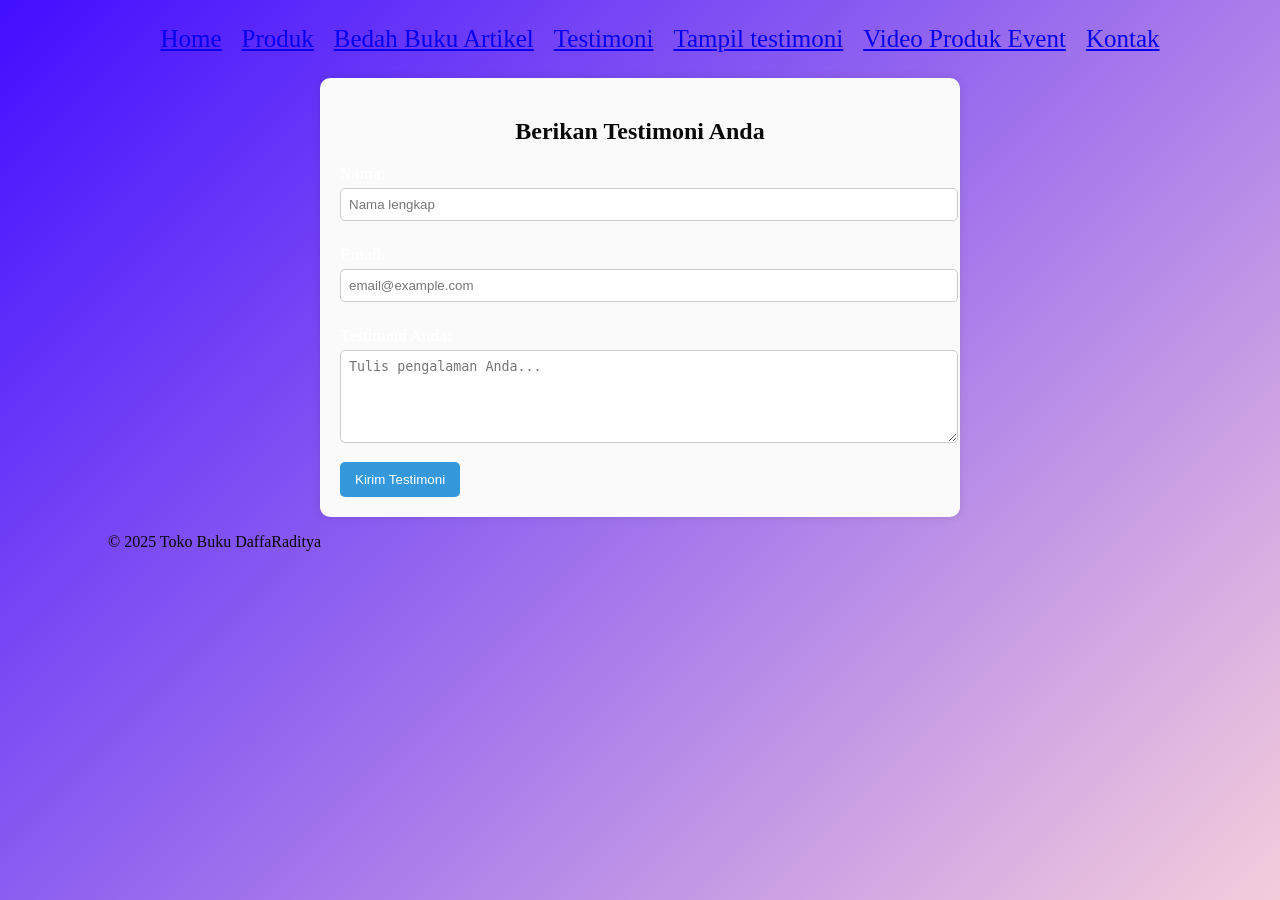
<file: Testimoni.html>
<!DOCTYPE html>
<html lang="id">
<head>
<meta charset="UTF-8">
<meta name="viewport" content="width=device-width, initial-scale=1.0">
<title>Profile Usaha Buku Ferdyano</title>
<link rel ="stylesheet" href ="style.css"/>
<nav class="navbar">
  <ul>
      <li><a href="Index.html">Home</a></li>
    <li><a href="produk.html">Produk</a></li>
    <li><a href="Bedah Buku.html">Bedah Buku Artikel</a></li>
    <li><a href="Testimoni.html">Testimoni</a></li>
    <li><a href="Tampil Testimoni.html">Tampil testimoni</a></li>
    <li><a href="Video Produk Event.html">Video Produk Event</a></li>
    <li><a href="Kontak.html">Kontak</a></li>
  </ul>
</nav>
</head>
<body> 
    <main class="formulir">
    <h2>Berikan Testimoni Anda</h2>
    <form id="formTestimoni">
      <label for="nama">Nama:</label>
      <input type="text" id="nama" name="nama" required placeholder="Nama lengkap">

      <label for="email">Email:</label>
      <input type="email" id="email" name="email" required placeholder="email@example.com">

      <label for="pesan">Testimoni Anda:</label>
      <textarea id="pesan" name="pesan" required placeholder="Tulis pengalaman Anda..." rows="5"></textarea>

      <button type="submit">Kirim Testimoni</button>
    </form>
  </main>

  <footer>
    <p>&copy; 2025 Toko Buku DaffaRaditya</p>
  </footer>

  <script>
    document.getElementById('formTestimoni').addEventListener('submit', function(e) {
      e.preventDefault();

      const nama = document.getElementById('nama').value;
      const email = document.getElementById('email').value;
      const pesan = document.getElementById('pesan').value;

      const dataBaru = { nama, email, pesan };

      // Ambil list dari localStorage
      const testimoniList = JSON.parse(localStorage.getItem('testimoniList')) || [];

      // Tambahkan testimoni baru
      testimoniList.push(dataBaru);

      // Simpan kembali ke localStorage
      localStorage.setItem('testimoniList', JSON.stringify(testimoniList));

      // Arahkan ke halaman konfirmasi
      window.location.href = 'Proses Testimoni.html';
    });
  </script>

</body>
</html>

</body>
</file>
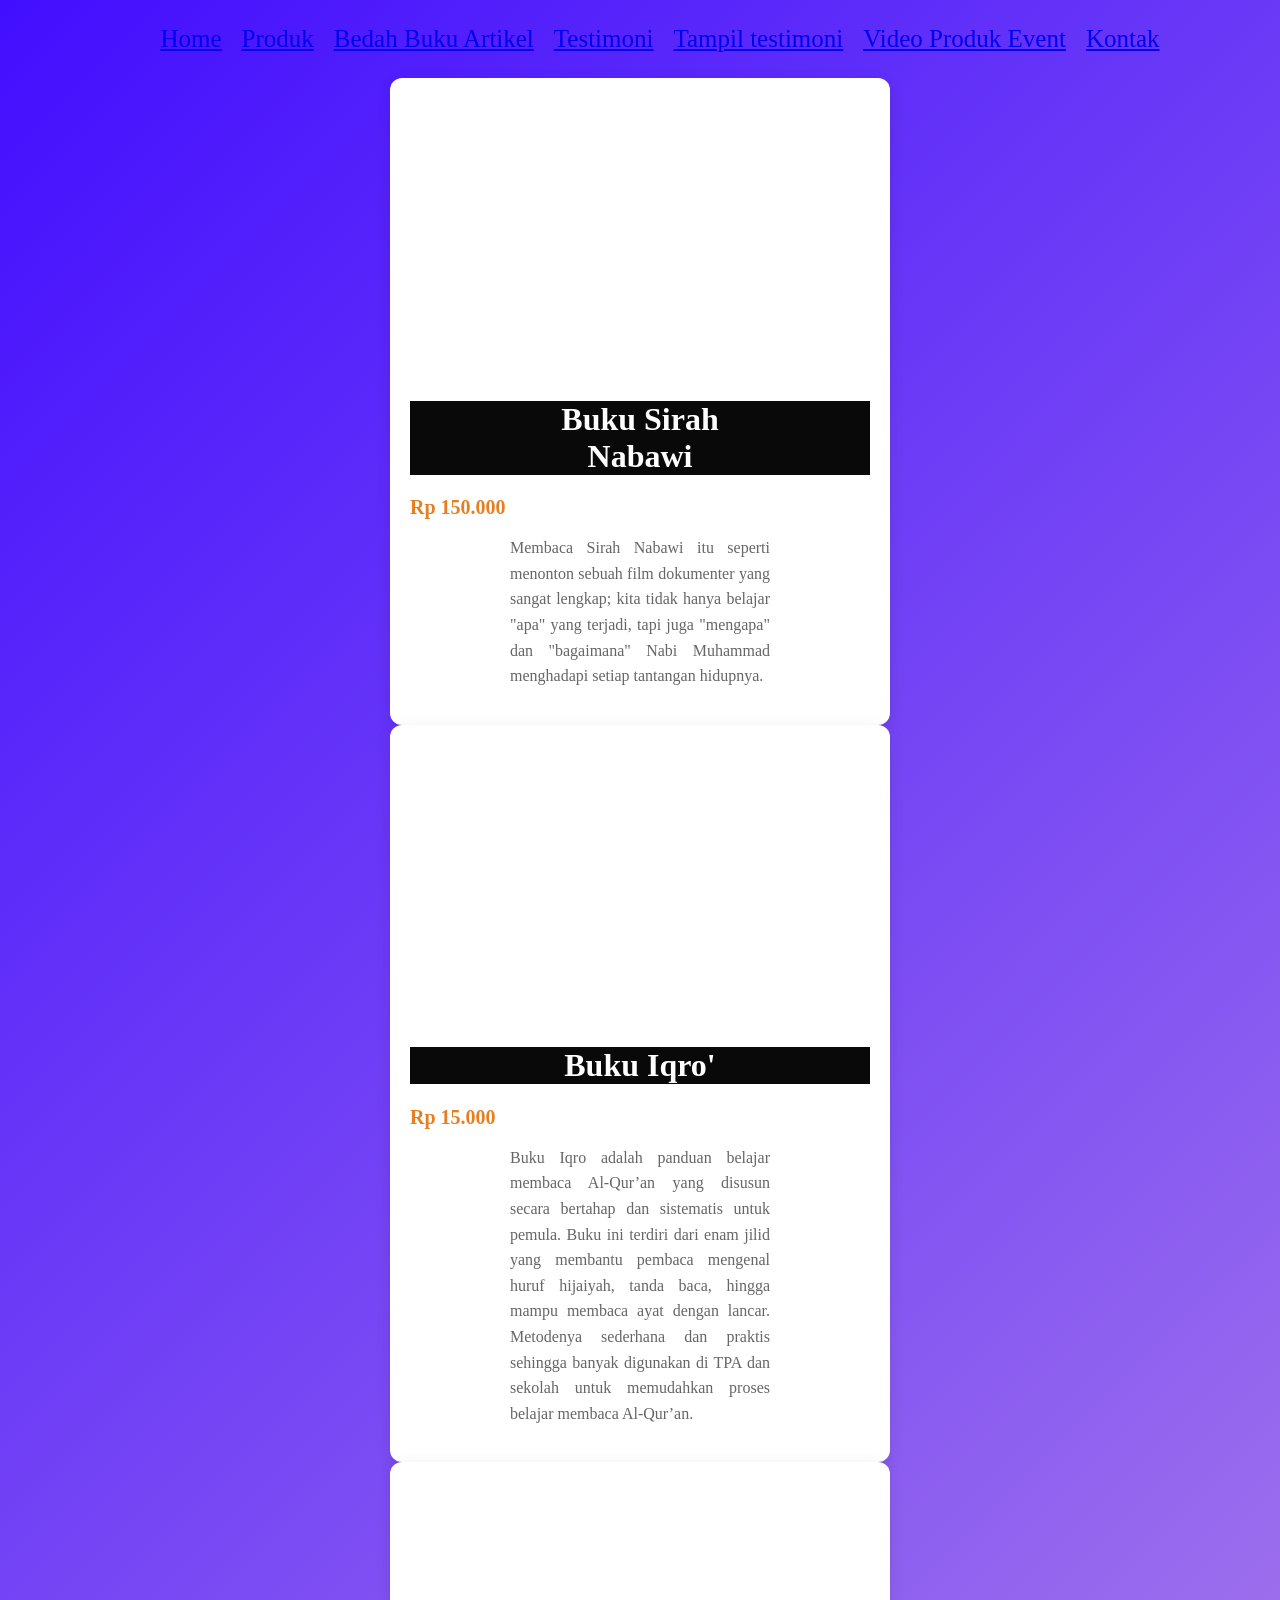
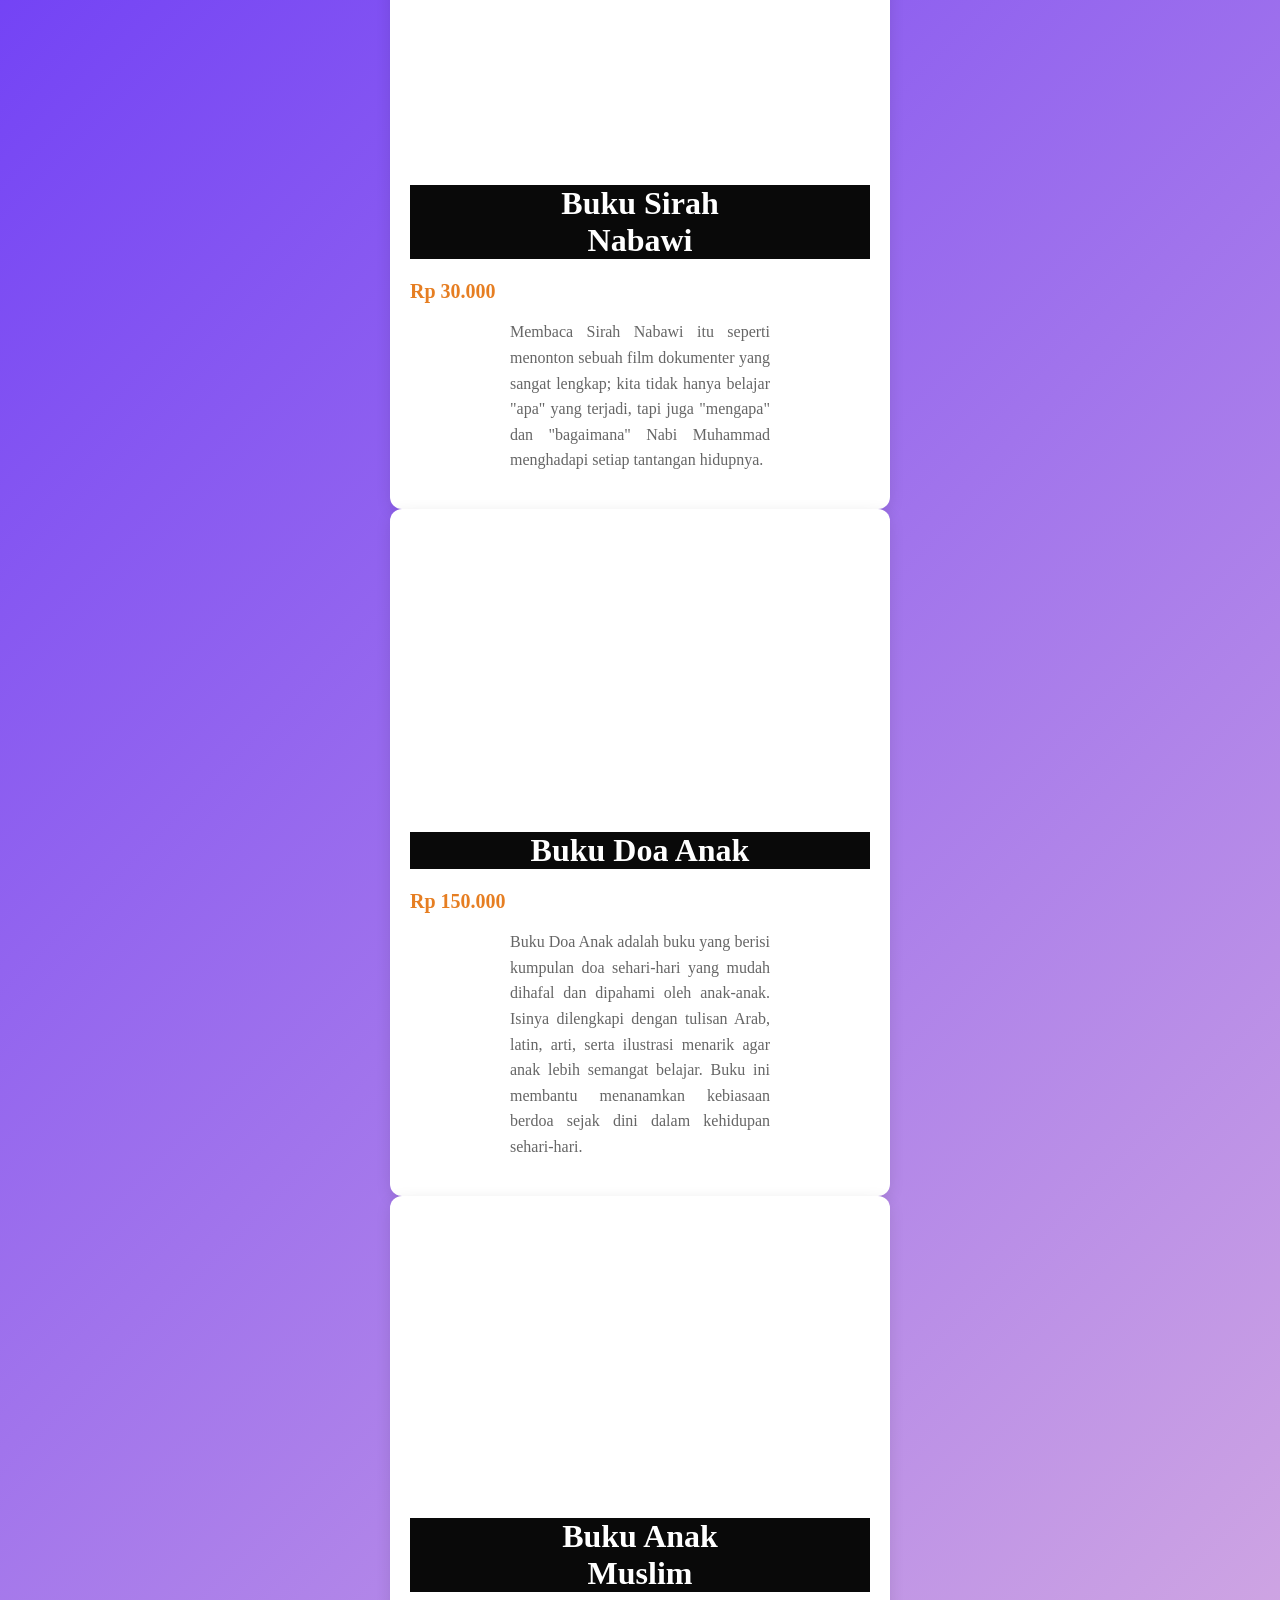
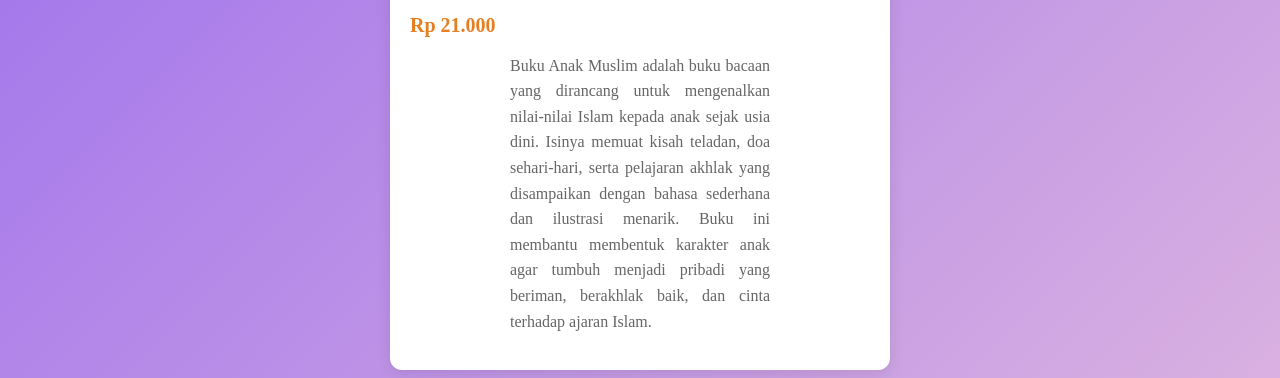
<file: Video Produk Event.html>
<!DOCTYPE html>
<html lang="id">
<head>
<meta charset="UTF-8">
<meta name="viewport" content="width=device-width, initial-scale=1.0">
<title>Profile Usaha Buku Ferdyano</title>
<link rel ="stylesheet" href ="style.css"/>
<nav class="navbar">
  <ul>
    <li><a href="Index.html">Home</a></li>
    <li><a href="produk.html">Produk</a></li>
    <li><a href="Bedah Buku.html">Bedah Buku Artikel</a></li>
    <li><a href="Testimoni.html">Testimoni</a></li>
    <li><a href="Tampil Testimoni.html">Tampil testimoni</a></li>
    <li><a href="Video Produk Event.html">Video Produk Event</a></li>
    <li><a href="Kontak.html">Kontak</a></li>
  </ul>
</nav>
</head>
<body>
    <div class="card-buku">
        <div class="video-container">
          <iframe src="https://www.youtube.com/embed/Y57Fk2M-5Dk"
                    title="Komparasi Buku Sirah Nabawiyyah"
                    allow="accelerometer; autoplay; clipboard-write; encrypted-media; gyroscope; picture-in-picture" 
                    allowfullscreen>
            </iframe>
        </div>
        <div class="konten">
            <h1>Buku Sirah Nabawi</h1>
            <div class="harga-buku">Rp 150.000</div>
            <p class="deskripsi">
               Membaca Sirah Nabawi itu seperti menonton sebuah film dokumenter yang sangat lengkap; kita tidak hanya belajar "apa" yang terjadi, tapi juga "mengapa" dan "bagaimana" Nabi Muhammad menghadapi setiap tantangan hidupnya.
            </p>
        </div>
    </div>

    <div class="card-buku">
        <div class="video-container">
          <iframe src="https://www.youtube.com/embed/xp8uT5t7xLA" 
                    title="Komparasi Buku Iqro'"
                    allow="accelerometer; autoplay; clipboard-write; encrypted-media; gyroscope; picture-in-picture" 
                    allowfullscreen>
            </iframe>
        </div>
        <div class="konten">
            <h1>Buku Iqro'</h1>
            <div class="harga-buku">Rp 15.000</div>
            <p class="deskripsi">
               Buku Iqro adalah panduan belajar membaca Al-Qur’an yang disusun secara bertahap dan sistematis untuk pemula. Buku ini terdiri dari enam jilid yang membantu pembaca mengenal huruf hijaiyah, tanda baca, hingga mampu membaca ayat dengan lancar. Metodenya sederhana dan praktis sehingga banyak digunakan di TPA dan sekolah untuk memudahkan proses belajar membaca Al-Qur’an.
            </p>
        </div>
    </div>

    <div class="card-buku">
        <div class="video-container">
          <iframe src="https://www.youtube.com/embed/0WvxNDQ7M0o" 
                    title="Komparasi Buku Sirah Nabawiyyah"
                    allow="accelerometer; autoplay; clipboard-write; encrypted-media; gyroscope; picture-in-picture" 
                    allowfullscreen>
            </iframe>
        </div>
        <div class="konten">
            <h1>Buku Sirah Nabawi</h1>
            <div class="harga-buku">Rp 30.000</div>
            <p class="deskripsi">
               Membaca Sirah Nabawi itu seperti menonton sebuah film dokumenter yang sangat lengkap; kita tidak hanya belajar "apa" yang terjadi, tapi juga "mengapa" dan "bagaimana" Nabi Muhammad menghadapi setiap tantangan hidupnya.
            </p>
        </div>
    </div>

    <div class="card-buku">
        <div class="video-container">
          <iframe src="https://www.youtube.com/embed/G5O_TpkKibg" 
                    title="Komparasi Buku Doa Anak"
                    allow="accelerometer; autoplay; clipboard-write; encrypted-media; gyroscope; picture-in-picture" 
                    allowfullscreen>
            </iframe>
        </div>
        <div class="konten">
            <h1>Buku Doa Anak</h1>
            <div class="harga-buku">Rp 150.000</div>
            <p class="deskripsi">
               Buku Doa Anak adalah buku yang berisi kumpulan doa sehari-hari yang mudah dihafal dan dipahami oleh anak-anak. Isinya dilengkapi dengan tulisan Arab, latin, arti, serta ilustrasi menarik agar anak lebih semangat belajar. Buku ini membantu menanamkan kebiasaan berdoa sejak dini dalam kehidupan sehari-hari.
            </p>
        </div>
    </div>
    
    <div class="card-buku">
        <div class="video-container">
          <iframe src="https://www.youtube.com/embed/nhaTgntD5wU" 
                    title="Komparasi Buku Doa Anak"
                    allow="accelerometer; autoplay; clipboard-write; encrypted-media; gyroscope; picture-in-picture" 
                    allowfullscreen>
            </iframe>
        </div>
        <div class="konten">
            <h1>Buku Anak Muslim</h1>
            <div class="harga-buku">Rp 21.000</div>
            <p class="deskripsi">
               Buku Anak Muslim adalah buku bacaan yang dirancang untuk mengenalkan nilai-nilai Islam kepada anak sejak usia dini. Isinya memuat kisah teladan, doa sehari-hari, serta pelajaran akhlak yang disampaikan dengan bahasa sederhana dan ilustrasi menarik. Buku ini membantu membentuk karakter anak agar tumbuh menjadi pribadi yang beriman, berakhlak baik, dan cinta terhadap ajaran Islam.
           </p>
            </div>
            </div>
</body>
</html>
</file>
<file: style.css>
body {
    background : linear-gradient(135deg,#420eff, #ffd9d9,#ffe602,#1cf8c1,#ff0202 );
    font-family: "poppins";
    color: #ffffff;
    margin: "20px";
    min-height: 100;
    background-size: 500% 500%;
    animation: gradientBG 5s ease infinite;
}

@keyframes gradientBG {
  0% {background-position: 0% 50%;}
  50% {background-position: 100% 50%;}
  100% {background-position: 0% 50%;}
}
.daftar-produk {
display: grid;
grid-template-columns: repeat(auto-fit,
minmax(250px, 1fr));
gap: 20px;
padding: 20px;
}
.produk {
background-color: #fff;
border: 1px solid #ddd;
padding: 15px;
border-radius: 10px;
text-align: center;
box-shadow: 0 2px 6px rgba(0, 0, 0, 0.1);
}
.produk img {
width: 150px;
height: auto;
border-radius: 5px;
margin-bottom: 10px;
}
.produk h2 {font-size: 20px;
color: #2c3e50;
}
.produk h3 {
font-size: 16px;
color: #2c3e50;
}
.harga {
font-weight: bold;
color: #27ae60;
}
.deskripsi {
font-size: 14px;
color: #555;
}

.artikel {
max-width: 700px;
margin: auto;
padding: 20px;
background-color: #fdfdfd;
font-family: 'Georgia', serif;
line-height: 1.8;
}
.artikel .penulis {
font-style: italic;
color: #666;
margin-bottom: 20px;
}

.artikel .sampul {
width: 180px;
float: right;
margin: 0 0 20px 20px;
border: 1px solid #ccc;
box-shadow: 2px 2px 6px rgba(0,0,0,0.1);
}
.artikel blockquote {
font-style: italic;
padding-left: 20px;
margin: 20px 0;
border-left: 4px solid #999;
color: #444;
background-color: #f9f9f9;
}
.btn-kembali {
display: inline-block;
margin-top: 30px;
padding: 10px 16px;
background-color: #0066cc;
color: white;
text-decoration: none;
border-radius: 4px;
}
.btn-kembali:hover {
background-color: #004d99;
}

h1 {
    color: #ffffff;
    background-color: #000000f6;
    font-family: "poppins";
    text-align: center;
    font-size: "100px";
    padding-left: 100px; 
    padding-right: 100px; 
}

H2 {
    color: #000000f6;
    font-family: "poppins";
    text-align: center;
    font-size: "30px";
    padding-left: 100px; 
    padding-right: 100px; 
}

p {
    color: #070707;
    font-family: "poppins";
    text-align: justify;
    font-size: "100";
    padding-left: 100px; 
    padding-right: 100px; 
}

.navbar ul {
  display: flex;            
  justify-content: center;  
  list-style: none;         
  margin: 10;
  padding: 10;
  gap : 20px;
  font-family: poppins;
  font-size: 25px;
}
.formulir {
max-width: 600px;
margin: auto;
padding: 20px;
background-color: #fafafa;
border-radius: 10px;
box-shadow: 0 0 10px rgba(0,0,0,0.1);
}
form label {
display: block;
margin-top: 10px;
font-weight: bold;
}
form input,
form select,
form textarea {
width: 100%;
padding: 8px;
margin-top: 5px;
margin-bottom: 15px;
border-radius: 5px;
border: 1px solid #ccc;
}
form button {
background-color: #3498db;
color: white;
padding: 10px 15px;
border: none;
border-radius: 5px;
cursor: pointer;
}
form button:hover {
background-color: #2980b9;
}
.formulir {
max-width: 600px;
margin: auto;
padding: 20px;
background-color: #fafafa;
border-radius: 10px;
box-shadow: 0 0 10px rgba(0,0,0,0.1);
}
form label {
display: block;
margin-top: 10px;
font-weight: bold;
}
form input,
form select,
form textarea {
width: 100%;
padding: 8px;
margin-top: 5px;
margin-bottom: 15px;
border-radius: 5px;
border: 1px solid #ccc;
}
form button {
background-color: #3498db;
color: white;
padding: 10px 15px;
border: none;
border-radius: 5px;
cursor: pointer;
}
form button:hover {
background-color: #2980b9;
}
.card-buku {
            background-color: white;
            width: 100%;
            max-width: 560px; /* Menyesuaikan ukuran standar video Youtube */
            border-radius: 12px;
            overflow: hidden;
            box-shadow: 0 4px 15px rgba(0,0,0,0.1);
            transition: 0.3s;
            width: 100%;
            max-width: 500px; /* Tentukan lebar maksimal */
            margin-left: auto;
            margin-right: auto;
            display: block; /* Memastikan elemen dianggap sebagai blok */
        }

        .video-container {
            position: relative;
            width: 100%;
            padding-bottom: 56.25%; /* Rasio 16:9 */
            height: 0;
        }

        .video-container iframe {
            position: absolute;
            top: 0;
            left: 0;
            width: 100%;
            height: 100%;
            border: none;
        }

        .konten {
            padding: 20px;
        }

        .judul-buku {
            font-size: 24px;
            color: #333;
            margin: 0 0 10px 0;
            font-weight: bold;
        }

        .harga-buku {
            font-size: 20px;
            color: #e67e22; /* Warna orange agar menonjol */
            font-weight: 600;
            margin-bottom: 15px;
        }

        .deskripsi {
            font-size: 16px;
            color: #666;
            line-height: 1.6;
        }
</file>
